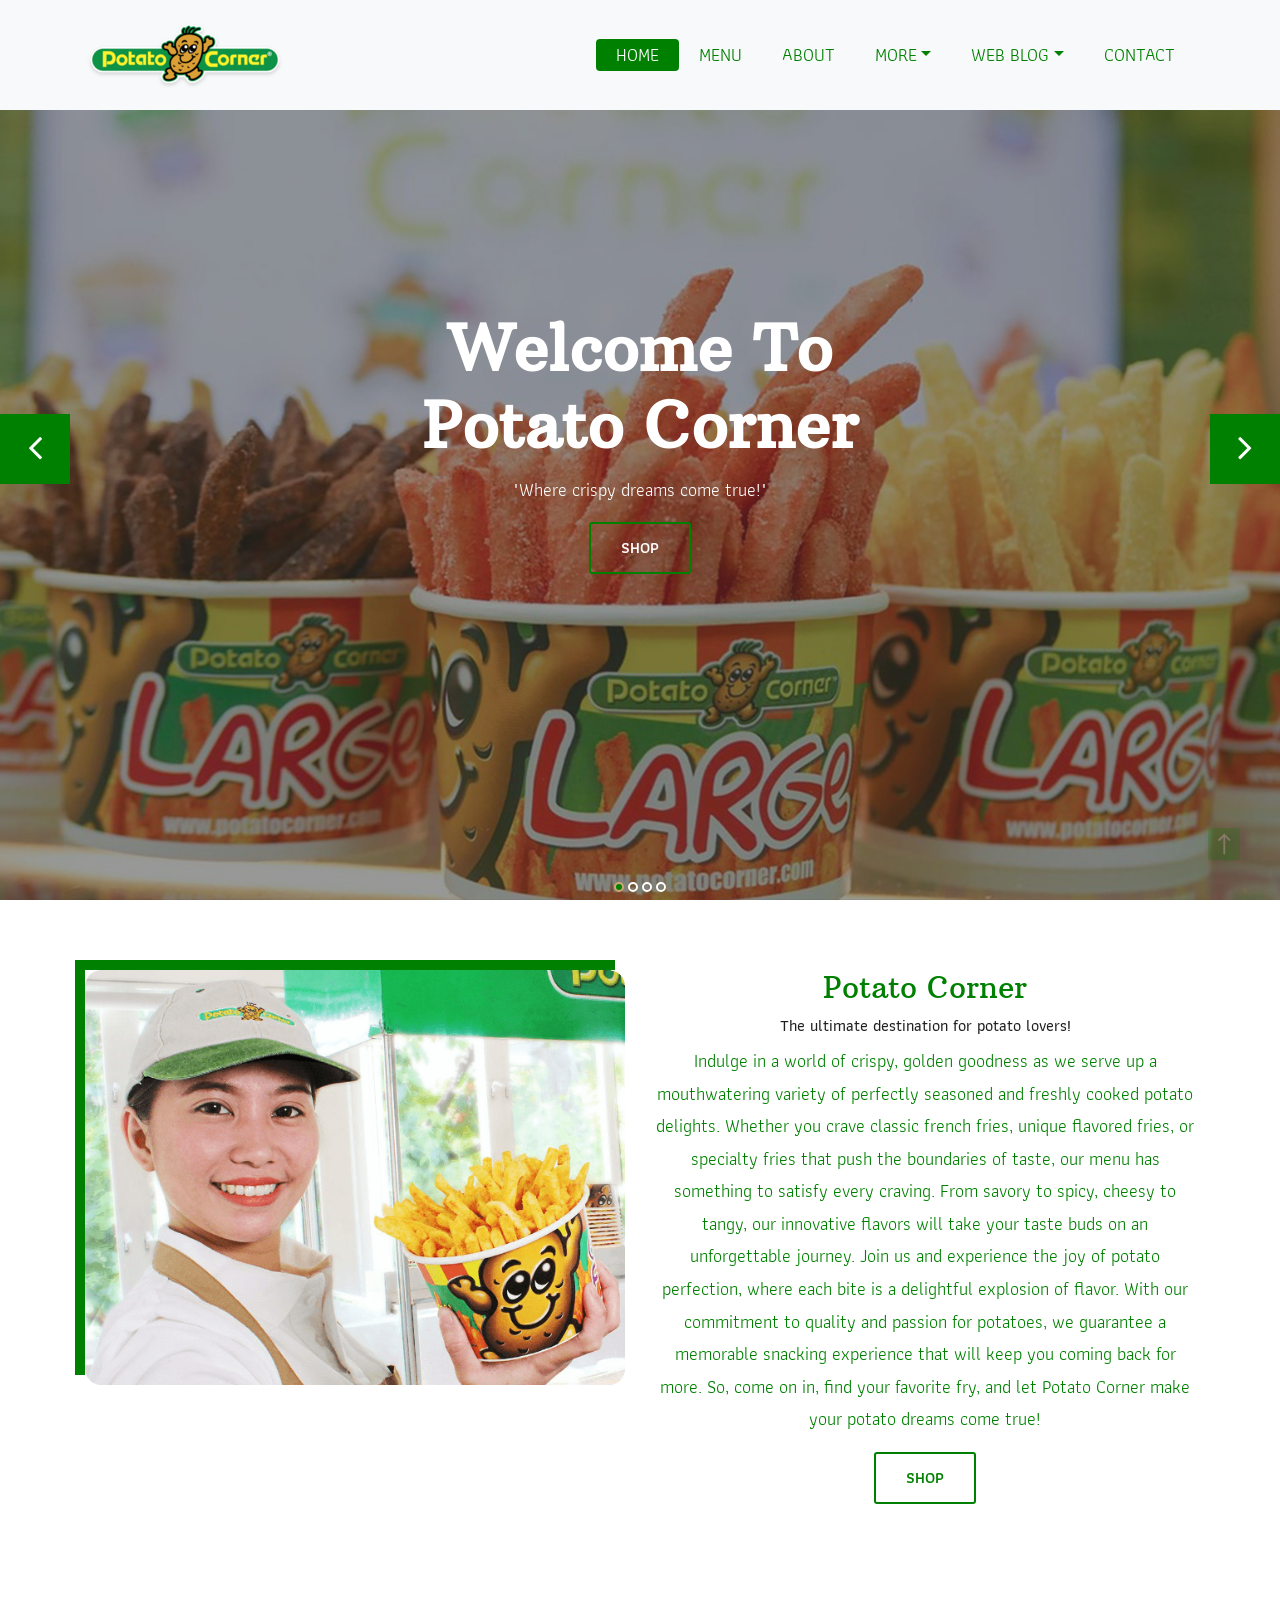
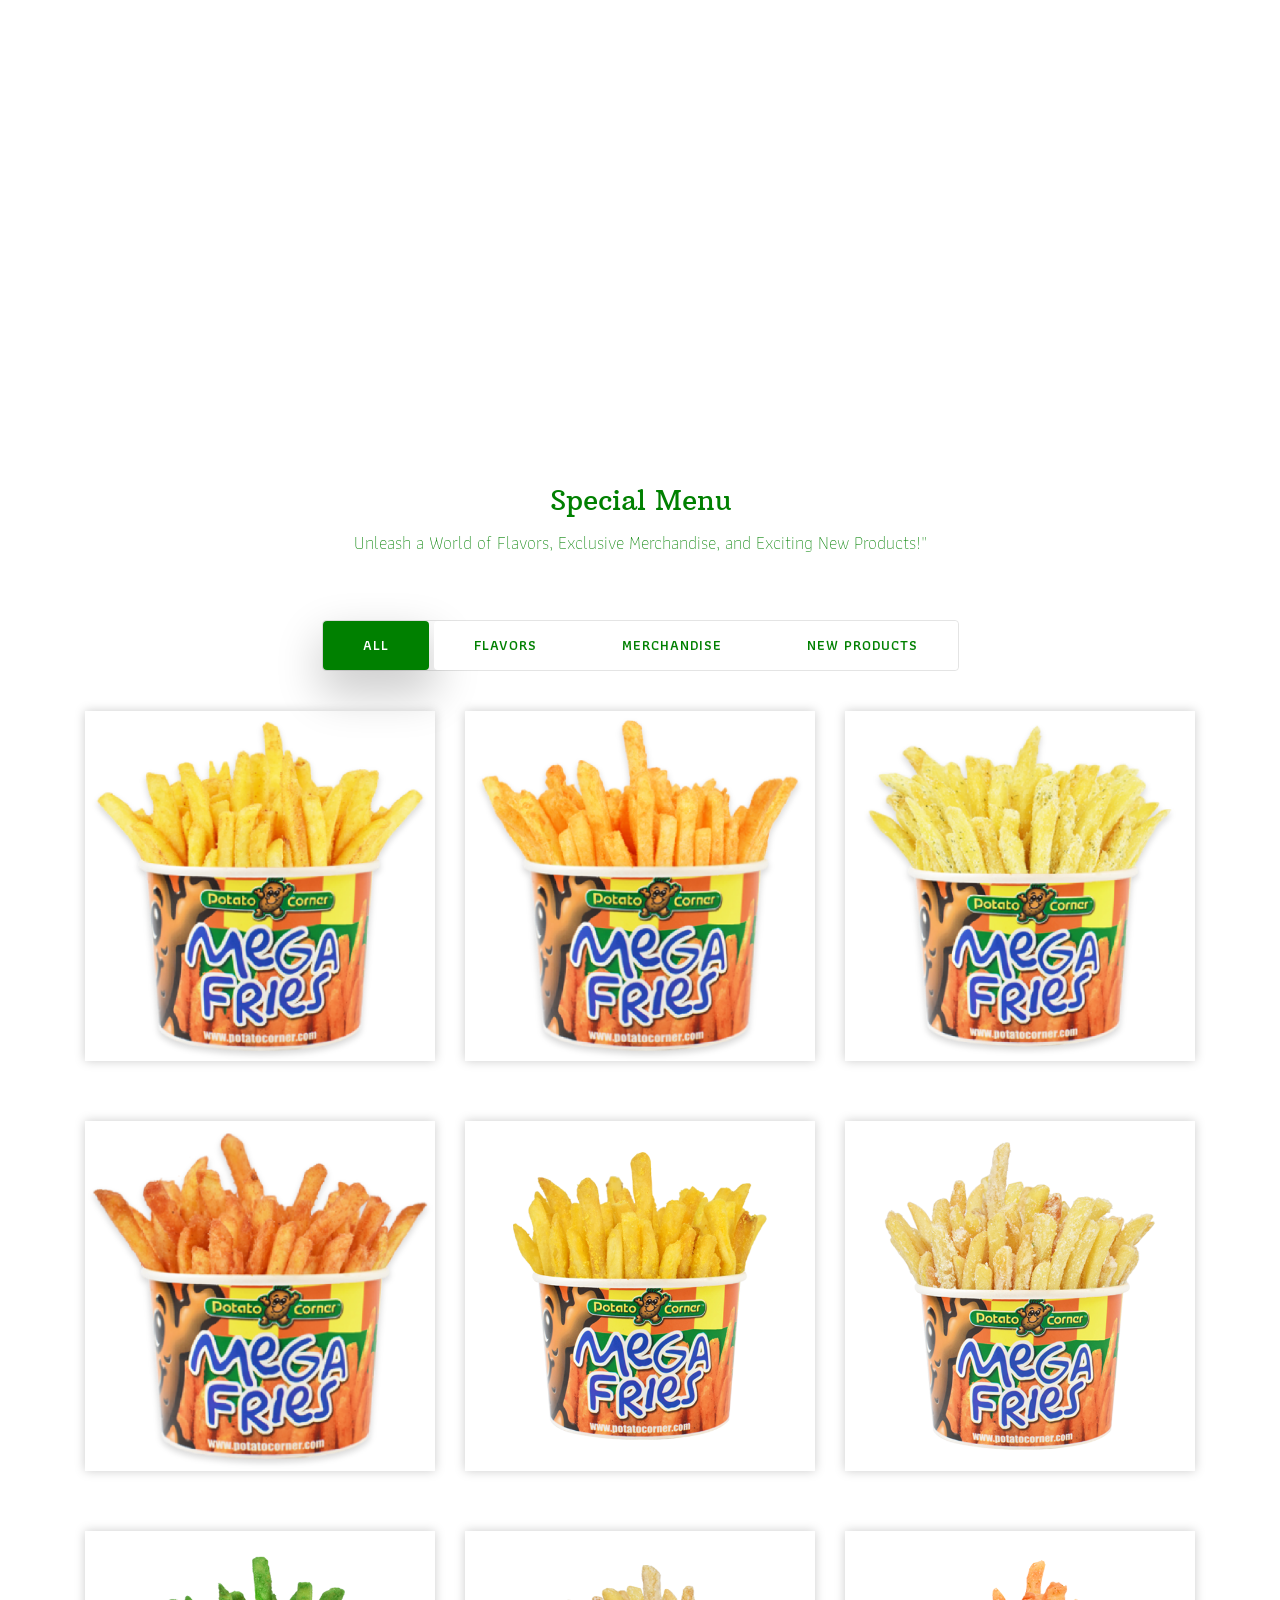
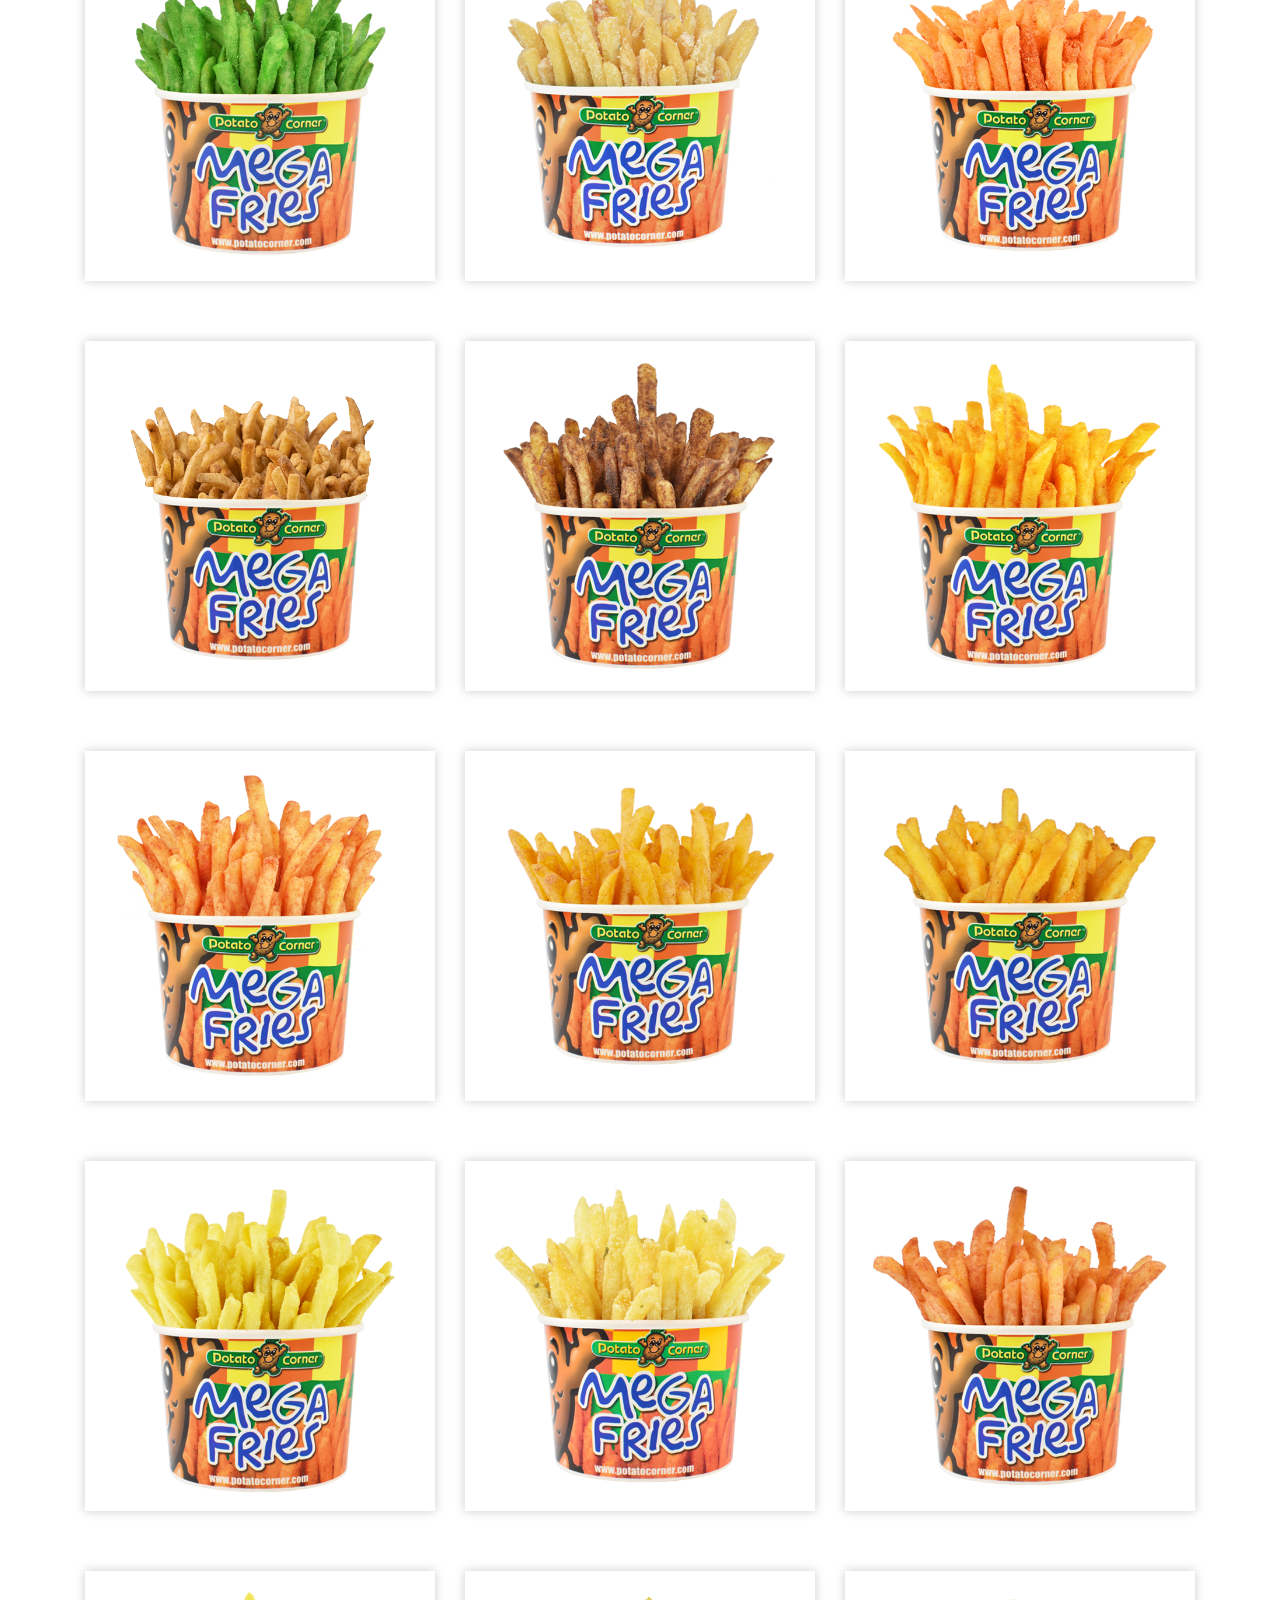
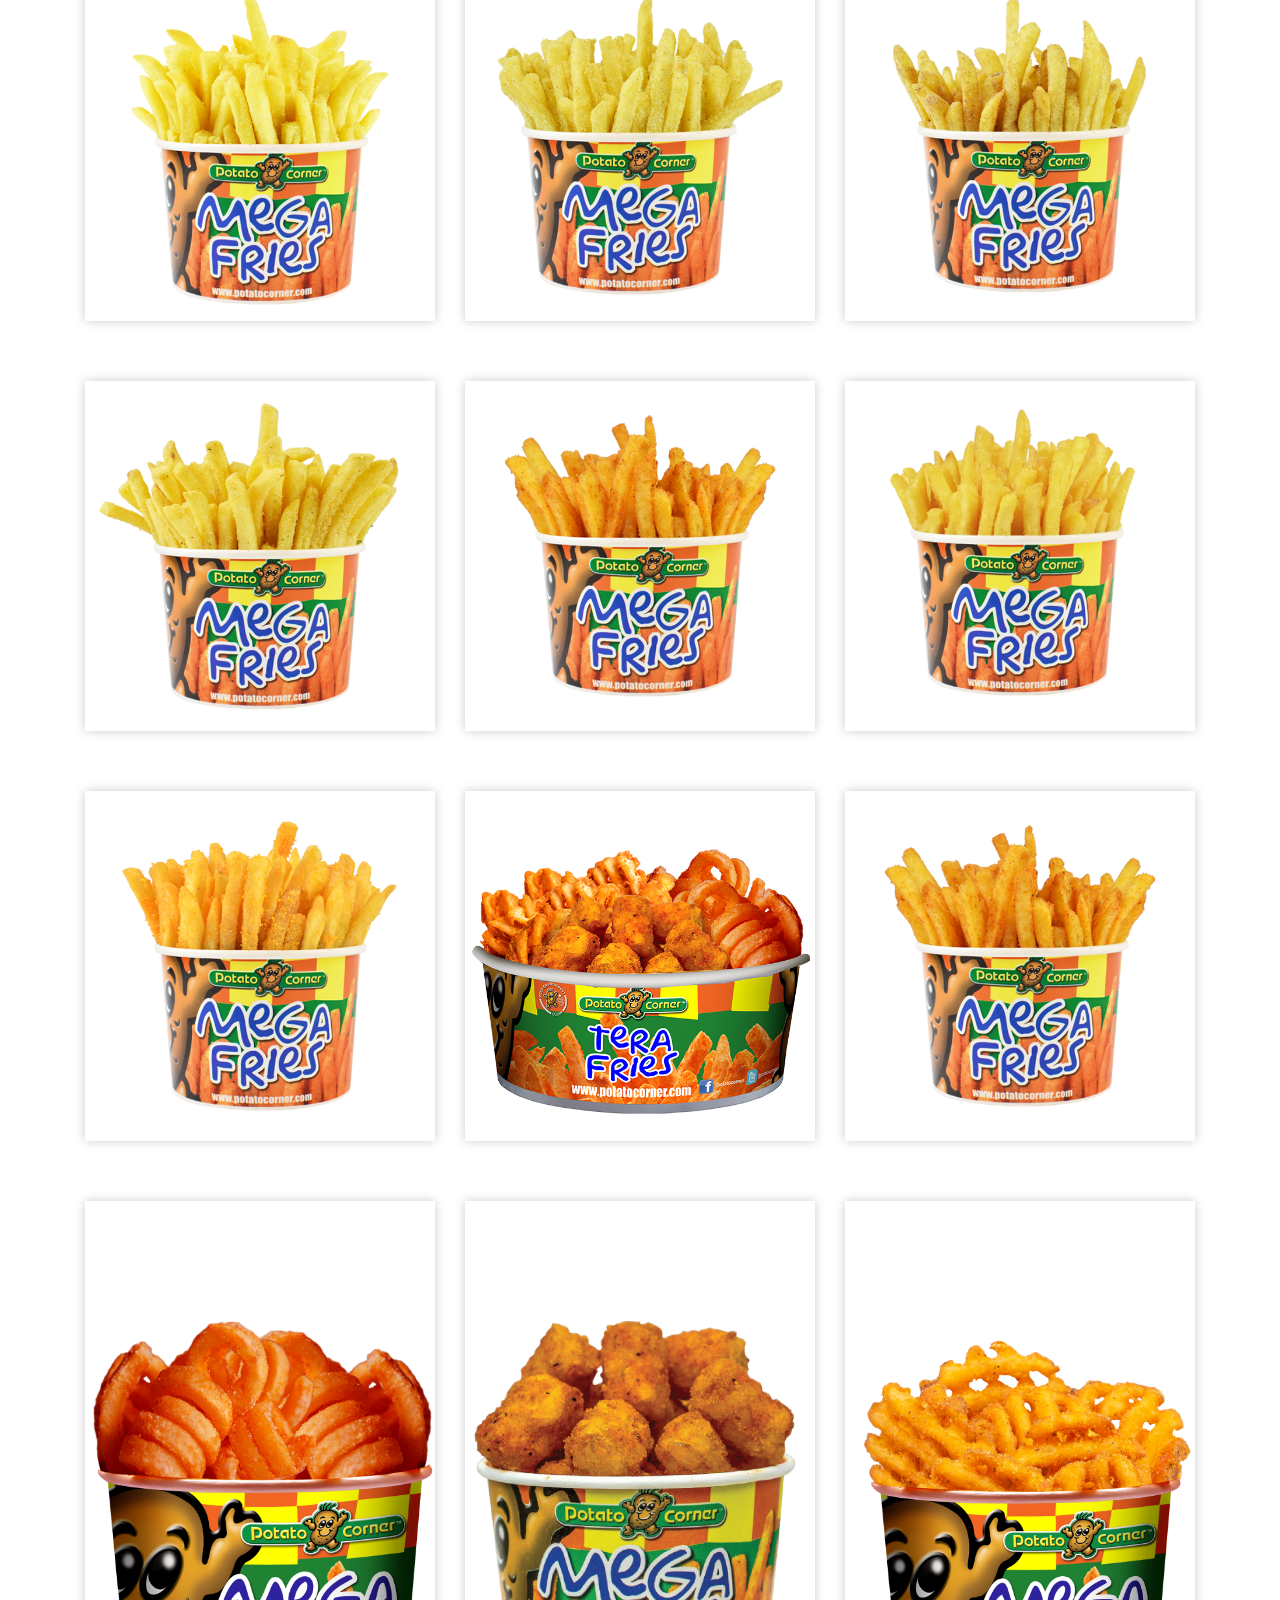
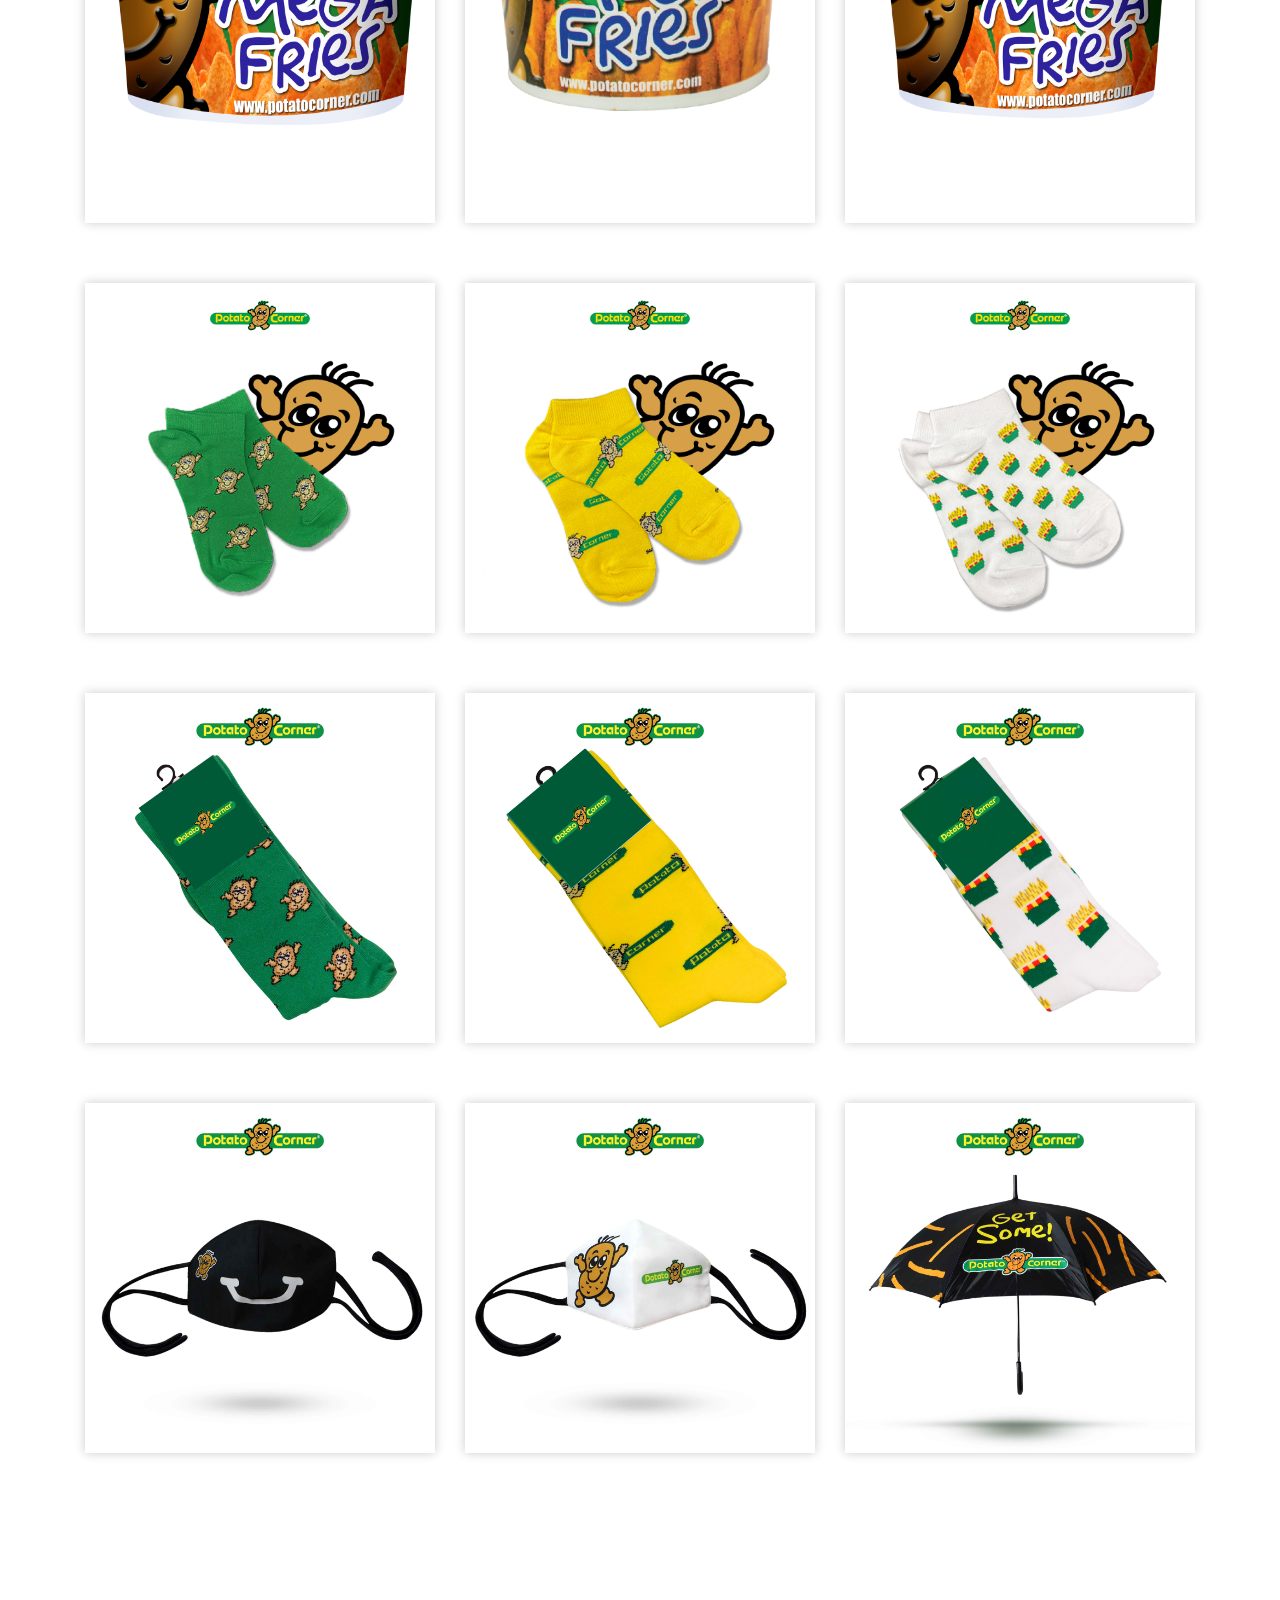
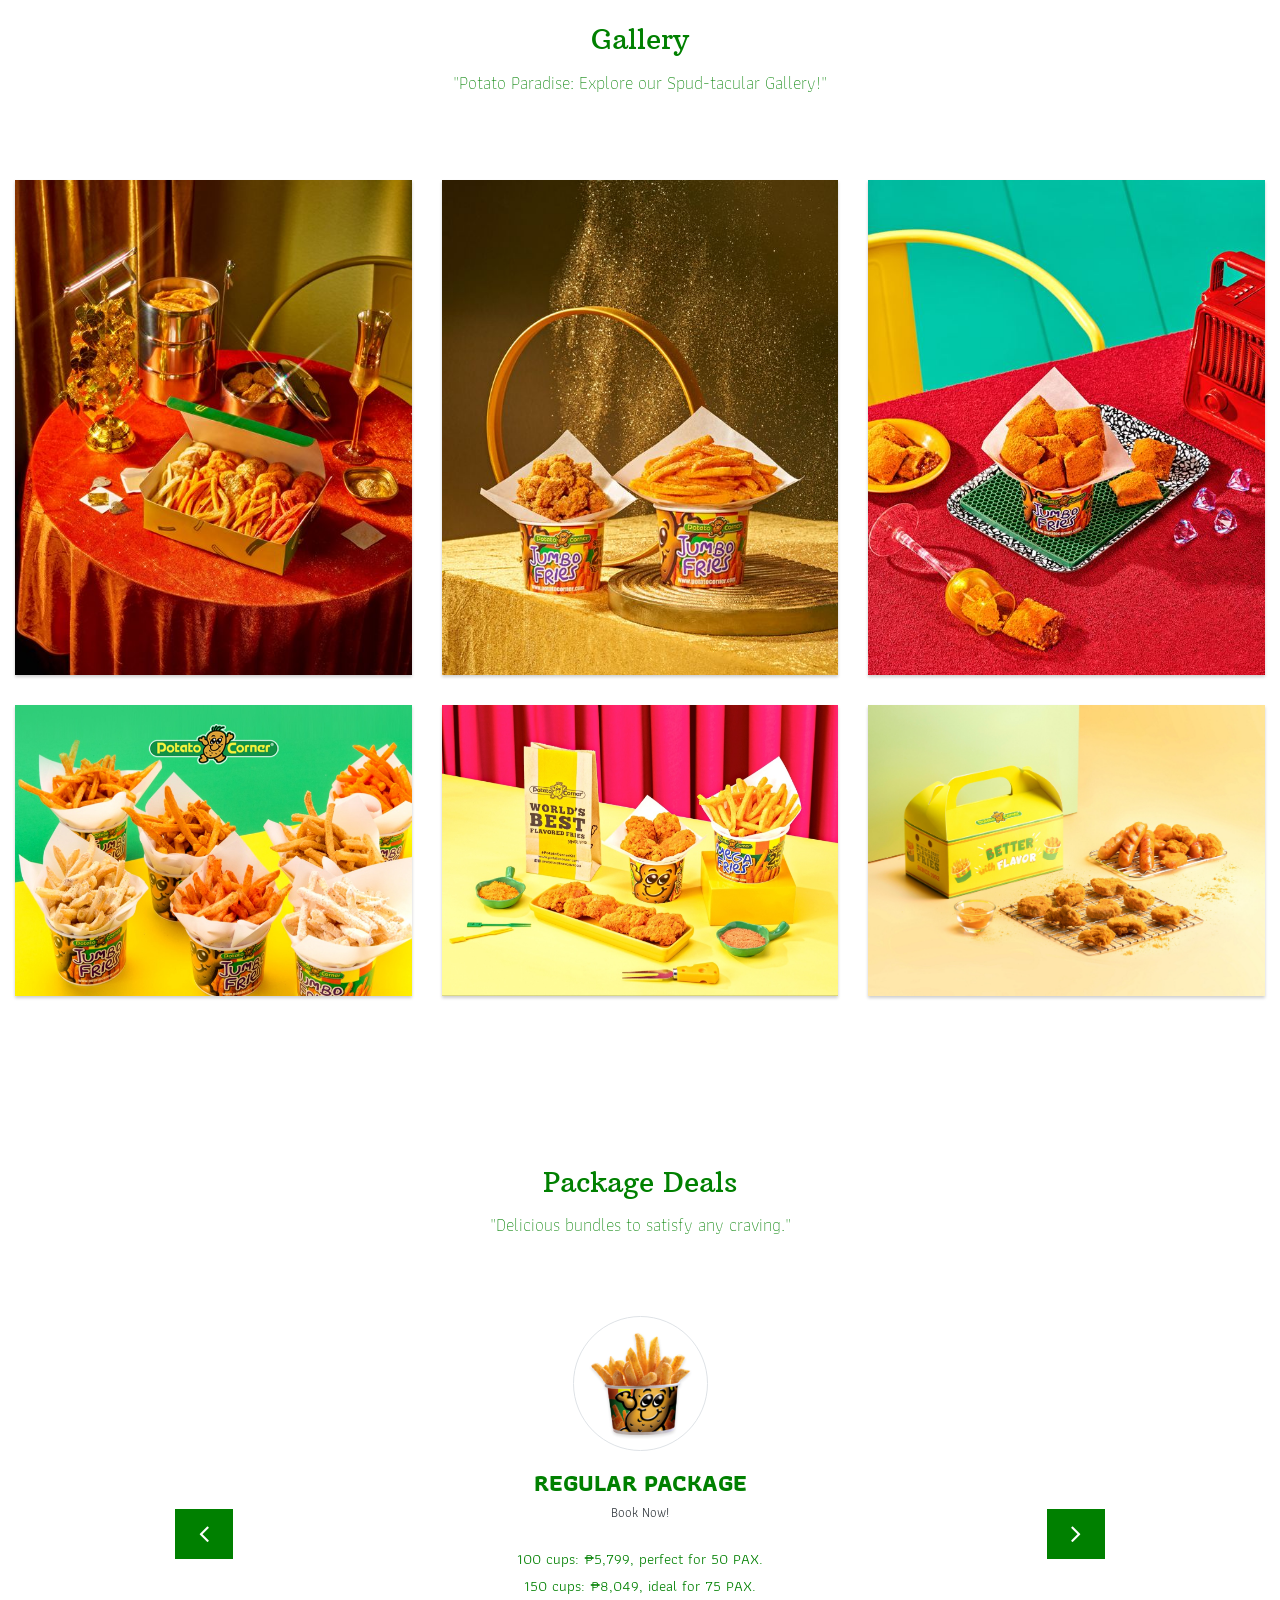
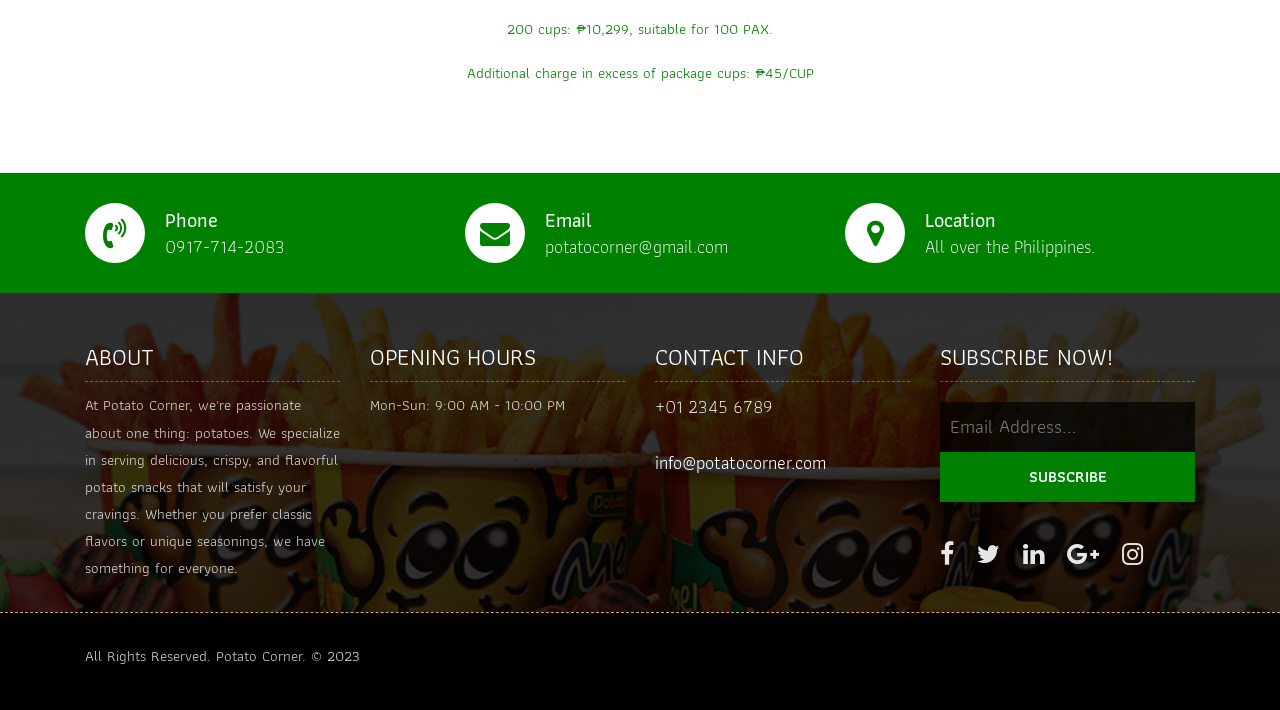
<file: index.html>
<!DOCTYPE html>
<html lang="en">
<head>
	<meta charset="utf-8">
    <meta http-equiv="X-UA-Compatible" content="IE=edge">   
   
    <!-- Mobile Metas -->
    <meta name="viewport" content="width=device-width, initial-scale=1">
 
     <!-- Site Metas -->
    <title>Potato Corner</title>  
    <meta name="keywords" content="">
    <meta name="description" content="">
    <meta name="author" content="">

    <!-- Site Icons -->
    <link rel="shortcut icon" href="images/favicon.ico" type="image/x-icon">
    <link rel="apple-touch-icon" href="images/apple-touch-icon.png">

    <!-- Bootstrap CSS -->
    <link rel="stylesheet" href="css/bootstrap.min.css">    
	<!-- Site CSS -->
    <link rel="stylesheet" href="css/style.css">    
    <!-- Responsive CSS -->
    <link rel="stylesheet" href="css/responsive.css">
    <!-- Custom CSS -->
    <link rel="stylesheet" href="css/custom.css">

    <!--[if lt IE 9]>
      <script src="https://oss.maxcdn.com/libs/html5shiv/3.7.0/html5shiv.js"></script>
      <script src="https://oss.maxcdn.com/libs/respond.js/1.4.2/respond.min.js"></script>
    <![endif]-->

</head>

<body>
	<!-- Start header -->
	<header class="top-navbar">
		<nav class="navbar navbar-expand-lg navbar-light bg-light">
			<div class="container">
				<a class="navbar-brand" href="index.html">
					<img src="images/LOGO.png" alt="" />
				</a>
				<button class="navbar-toggler" type="button" data-toggle="collapse" data-target="#navbars-rs-food" aria-controls="navbars-rs-food" aria-expanded="false" aria-label="Toggle navigation">
				  <span class="navbar-toggler-icon"></span>
				</button>
				<div class="collapse navbar-collapse" id="navbars-rs-food">
					<ul class="navbar-nav ml-auto">
						<li class="nav-item active"><a class="nav-link" href="index.html">HOME</a></li>
						<li class="nav-item"><a class="nav-link" href="menu.html">MENU</a></li>
						<li class="nav-item"><a class="nav-link" href="about.html">ABOUT</a></li>
						<li class="nav-item dropdown">
							<a class="nav-link dropdown-toggle" href="#" id="dropdown-a" data-toggle="dropdown">MORE</a>
							<div class="dropdown-menu" aria-labelledby="dropdown-a">
								<a class="dropdown-item" href="reservation.html">PRE-ORDER</a>
								<a class="dropdown-item" href="stuff.html">TIMELINE</a>
								<a class="dropdown-item" href="gallery.html">GALLERY</a>
							</div>
						</li>
						<li class="nav-item dropdown">
							<a class="nav-link dropdown-toggle" href="#" id="dropdown-a" data-toggle="dropdown">WEB  BLOG</a>
							<div class="dropdown-menu" aria-labelledby="dropdown-a">
								<a class="dropdown-item" href="blog.html">NEWS</a>
							</div>
						</li>
						<li class="nav-item"><a class="nav-link" href="contact.html">CONTACT</a></li>
					</ul>
				</div>
			</div>
		</nav>
	</header>
	<!-- End header -->
	
	<!-- Start slides -->
	<div id="slides" class="cover-slides">
		<ul class="slides-container">
			<li class="text-center">
				<img src="images/SLIDES-1.jpeg" alt="">
				<div class="container">
					<div class="row">
						<div class="col-md-12">
							<h1 class="m-b-20"><strong>Welcome To <br> Potato Corner</strong></h1>
							<p class="m-b-40">"Where crispy dreams come true!"</p>
							<p><a class="btn btn-lg btn-circle btn-outline-new-white" href="#">SHOP</a></p>
						</div>
					</div>
				</div>
			</li>
			<li class="text-center">
				<img src="images/SLIDES-2.jpeg" alt="">
				<div class="container">
					<div class="row">
						<div class="col-md-12">
							<h1 class="m-b-20"><strong>Welcome To <br> Potato Corner</strong></h1>
							<p class="m-b-40">"Where crispy dreams come true!"</p>
							<p><a class="btn btn-lg btn-circle btn-outline-new-white" href="#">SHOP</a></p>
						</div>
					</div>
				</div>
			</li>
			<li class="text-center">
				<img src="images/SLIDES-3.jpeg" alt="">
				<div class="container">
					<div class="row">
						<div class="col-md-12">
							<h1 class="m-b-20"><strong>Welcome To <br> Potato Corner</strong></h1>
							<p class="m-b-40">"Where crispy dreams come true!"</p>
							<p><a class="btn btn-lg btn-circle btn-outline-new-white" href="#">SHOP</a></p>
						</div>
					</div>
				</div>
			</li>
			<li class="text-center">
				<img src="images/SLIDES-4.jpeg" alt="">
				<div class="container">
					<div class="row">
						<div class="col-md-12">
							<h1 class="m-b-20"><strong>Welcome To <br> Potato Corner</strong></h1>
							<p class="m-b-40">"Where crispy dreams come true!"</p>
							<p><a class="btn btn-lg btn-circle btn-outline-new-white" href="#">SHOP</a></p>
						</div>
					</div>
				</div>
			</li>
		</ul>
		<div class="slides-navigation">
			<a href="#" class="next"><i class="fa fa-angle-right" aria-hidden="true"></i></a>
			<a href="#" class="prev"><i class="fa fa-angle-left" aria-hidden="true"></i></a>
		</div>
	</div>
	<!-- End slides -->
	
	<!-- Start About -->
	<div class="about-section-box">
		<div class="container">
			<div class="row">
				<div class="col-lg-6 col-md-6 col-sm-12">
					<img src="images/ABOUT-1.png" alt="" class="img-fluid">
				</div>
				<div class="col-lg-6 col-md-6 col-sm-12 text-center">
					<div class="inner-column">
						<h1><span>Potato Corner</span></h1>
						<h4>The ultimate destination for potato lovers!</h4>
						<p> Indulge in a world of crispy, golden goodness as we serve up a mouthwatering variety of perfectly seasoned and freshly cooked potato delights. Whether you crave classic french fries, unique flavored fries, or specialty fries that push the boundaries of taste, our menu has something to satisfy every craving. From savory to spicy, cheesy to tangy, our innovative flavors will take your taste buds on an unforgettable journey. Join us and experience the joy of potato perfection, where each bite is a delightful explosion of flavor. With our commitment to quality and passion for potatoes, we guarantee a memorable snacking experience that will keep you coming back for more. So, come on in, find your favorite fry, and let Potato Corner make your potato dreams come true!</p>
						<a class="btn btn-lg btn-circle btn-outline-new-white" href="#">SHOP</a>
					</div>
				</div>
			</div>
		</div>
	</div>
	<!-- End About -->
	
	<!-- Start QT -->
	<div class="qt-box qt-background">
		<div class="container">
			<div class="row">
				<div class="col-md-8 ml-auto mr-auto text-left">
					<p class="lead ">
						""Life is too short to settle for ordinary fries. Embrace the extraordinary and savor every crispy, flavorful bite. Welcome to Potato Corner, where fries become legends.""</p>
				</div>
			</div>
		</div>
	</div>
	<!-- End QT -->
	
		<!-- Start Menu -->
	<div class="menu-box">
		<div class="container">
			<div class="row">
				<div class="col-lg-12">
					<div class="heading-title text-center">
						<h2>Special Menu</h2>
						<p>Unleash a World of Flavors, Exclusive Merchandise, and Exciting New Products!"</p>
					</div>
				</div>
			</div>
			<div class="row">
				<div class="col-lg-12">
					<div class="special-menu text-center">
						<div class="button-group filter-button-group">
							<button class="active" data-filter="*">All</button>
							<button data-filter=".flavors">Flavors</button>
							<button data-filter=".merchandise">Merchandise</button>
							<button data-filter=".newproducts">New Products</button>
						</div>
					</div>
				</div>
			</div>
				
			<div class="row special-list">
			<!-- Product 1 -->
			<div class="col-lg-4 col-md-6 special-grid flavors">
					<div class="gallery-single fix">
						<img src="images/BBQ.png" class="img-fluid" alt="Image">
						<div class="why-text">
							<h4>BARBEQUE</h4>
							<p>Enjoy a smoky, savoury bite with every piece of fry. Our signature BBQ flavour is definitely an all-time favourite that Potato Corner lovers grew up craving for.</p>
							<h5>BUY NOW!</h5>
						</div>
					</div>
				</div>
			
			<!-- Product 2 -->
			<div class="col-lg-4 col-md-6 special-grid flavors">
					<div class="gallery-single fix">
						<img src="images/CHEESE.png" class="img-fluid" alt="Image">
						<div class="why-text">
							<h4>CHEESE</h4>
							<p>It’s no secret our OG cheese flavour is a classic. Potato Corner’s cheese flavour is a feast for the eye and your tastebuds that will make you enjoy the most of it—even what’s left on your fingertips!</p>
							<h5>BUY NOW!</h5>
						</div>
					</div>
				</div>
			
			<!-- Product 3 -->
			<div class="col-lg-4 col-md-6 special-grid flavors">
					<div class="gallery-single fix">
						<img src="images/SOURCREAM.png" class="img-fluid" alt="Image">
						<div class="why-text">
							<h4>SOUR CREAM</h4>
							<p>It’s sour, it’s herby and it blends perfectly in your mouth. Enjoy the zesty flavour of sour cream with your favourite Potato Corner fries.</p>
							<h5>BUY NOW!</h5>
						</div>
					</div>
				</div>
			
			<!-- Product 4 -->
			<div class="col-lg-4 col-md-6 special-grid flavors">
					<div class="gallery-single fix">
						<img src="images/CHILIBBQ.png" class="img-fluid" alt="Image">
						<div class="why-text">
							<h4>CHILI BARBEQUE</h4>
							<p>The classic BBQ flavour with a fiery twist. Get your palates ready with every steamy, spicy bite of Potato Corner Chili BBQ.</p>
							<h5>BUY NOW!</h5>
						</div>
					</div>
				</div>
			
			<!-- Product 5 -->
			<div class="col-lg-4 col-md-6 special-grid flavors">
					<div class="gallery-single fix">
						<img src="images/SWEETCORN.png" class="img-fluid" alt="Image">
						<div class="why-text">
							<h4>SWEET CORN</h4>
							<p>Every bite of sweet corn Potato Corner fries is like eating straight from a cob—except, it’s a cup of your favourite crispy fries.</p>
							<h5>BUY NOW!</h5>
						</div>
					</div>
				</div>
			
			<!-- Product 6 -->
			<div class="col-lg-4 col-md-6 special-grid flavors">
					<div class="gallery-single fix">
						<img src="images/TRUFFLE.png" class="img-fluid" alt="Image">
						<div class="why-text">
							<h4>TRUFFLE</h4>
							<p>No need to dig deep to enjoy the aromatic flavour of truffle you crave for—we’re bringing it to you in a tub.</p>
							<h5>BUY NOW!</h5>
						</div>
					</div>
				</div>
			
			<!-- Product 7 -->
			<div class="col-lg-4 col-md-6 special-grid flavors">
					<div class="gallery-single fix">
						<img src="images/WASABI.png" class="img-fluid" alt="Image">
						<div class="why-text">
							<h4>WASABI</h4>
							<p>Feel a blast of smooth spiciness of wasabi with your Potato Corner fries.</p>
							<h5>BUY NOW!</h5>
						</div>
					</div>
				</div>
			
			<!-- Product 8 -->
			<div class="col-lg-4 col-md-6 special-grid flavors">
					<div class="gallery-single fix">
						<img src="images/WHITECHEDDAR.png" class="img-fluid" alt="Image">
						<div class="why-text">
							<h4>WHITE CHEDDAR</h4>
							<p>White cheddar brings a stronger flavour that gives a new twist to your classic cheese fries.</p>
							<h5>BUY NOW!</h5>
						</div>
					</div>
				</div>
			
			<!-- Product 9 -->
			<div class="col-lg-4 col-md-6 special-grid flavors">
					<div class="gallery-single fix">
						<img src="images/RANCH.png" class="img-fluid" alt="Image">
						<div class="why-text">
							<h4>RANCH</h4>
							<p>Who needs a dip when your tub of Potato Corner fries is paired with the classic, tangy ranch flavour?</p>
							<h5>BUY NOW!</h5>
						</div>
					</div>
				</div>
			
			<!-- Product 10 -->
			<div class="col-lg-4 col-md-6 special-grid flavors">
					<div class="gallery-single fix">
						<img src="images/ADOBO.png" class="img-fluid" alt="Image">
						<div class="why-text">
							<h4>ADOBO</h4>
							<p>This is 100% Pinoy-approved! Relish the signature salty with a tinge of vinegar taste with mild pepper and bay leaf taste that we all grew up to love.</p>
							<h5>BUY NOW!</h5>
						</div>
					</div>
				</div>
			
			<!-- Product 11 -->
			<div class="col-lg-4 col-md-6 special-grid flavors">
					<div class="gallery-single fix">
						<img src="images/CHOCOLATE.png" class="img-fluid" alt="Image">
						<div class="why-text">
							<h4>CHOCOLATE</h4>
							<p>It’s sweet, salty and everything in between. Potato Corner brings you a dessert and snack in one with chocolate-flavoured fries.</p>
							<h5>BUY NOW!</h5>
						</div>
					</div>
				</div>
			
			<!-- Product 12 -->
			<div class="col-lg-4 col-md-6 special-grid flavors">
					<div class="gallery-single fix">
						<img src="images/KIMCHI.png" class="img-fluid" alt="Image">
						<div class="why-text">
							<h4>KIMCHI</h4>
							<p>Complete your K-Drama K-ravings with the wickedly sour and spicy flavour of Kimchi that’ll make you scream mashisoyo!</p>
							<h5>BUY NOW!</h5>
						</div>
					</div>
				</div>
			
			<!-- Product 13 -->
			<div class="col-lg-4 col-md-6 special-grid flavors">
					<div class="gallery-single fix">
						<img src="images/MAPLEBACON.png" class="img-fluid" alt="Image">
						<div class="why-text">
							<h4>MAPLE BACON</h4>
							<p>The irresistible sweetness of maple + the luscious smack of bacon + potato corner fries = the perfect mix.</p>
							<h5>BUY NOW!</h5>
						</div>
					</div>
				</div>

			<!-- Product 14 -->
			<div class="col-lg-4 col-md-6 special-grid flavors">  
				<div class="gallery-single fix">
					<img src="images/CINNAMON.png" class="img-fluid" alt="Image">
					<div class="why-text">
						<h4>CINNAMON</h4>
						<p>Who knew cinnamon works, too, in fries? We’re bringing its sweet-spicy, aromatic flavour to your favourite Potato Corner fries.</p>
						<h5>BUY NOW!</h5>
					</div>
				</div>
			</div>
		
			<!-- Product 15 -->
			<div class="col-lg-4 col-md-6 special-grid flavors">
				<div class="gallery-single fix">
					<img src="images/CHILILIME.png" class="img-fluid" alt="Image">
					<div class="why-text">
						<h4>CHILI LIME</h4>
						<p>Delight yourself with the fiery fusion of tang and spice with chili lime fries.</p>
						<h5>BUY NOW!</h5>
					</div>
				</div>
			</div>
		
			<!-- Product 16 -->
			<div class="col-lg-4 col-md-6 special-grid flavors">
				<div class="gallery-single fix">
					<img src="images/BUTTERGARLIC.png" class="img-fluid" alt="Image">
					<div class="why-text">
						<h4>BUTTER GARLIC</h4>
						<p>From your favourite dish to your favourite crispy fries, we’re making every tub even more flavourful with the combo of butter and garlic.</p>
						<h5>BUY NOW!</h5>
					</div>
				</div>
			</div>
		
			<!-- Product 17 -->
			<div class="col-lg-4 col-md-6 special-grid flavors">
				<div class="gallery-single fix">
					<img src="images/BLEUCHEESE.png" class="img-fluid" alt="Image">
					<div class="why-text">
						<h4>BLEU CHEESE</h4>
						<p>We’ve given your favourite cheese flavour a tangy, creamy new taste that you will definitely crave for.</p>
						<h5>BUY NOW!</h5>
					</div>
				</div>
			</div>
		
			<!-- Product 18 -->
			<div class="col-lg-4 col-md-6 special-grid flavors">
				<div class="gallery-single fix">
					<img src="images/KETCHUPMAYO.png" class="img-fluid" alt="Image">
					<div class="why-text">
						<h4>KETCHUP MAYO</h4>
						<p>Take away the saucer, we’ve blended your classic ketchup mayo combo in a tub of your favourite Potato Corner fries.</p>
						<h5>BUY NOW!</h5>
					</div>
				</div>
			</div>
		
			<!-- Product 19 -->
			<div class="col-lg-4 col-md-6 special-grid flavors">
				<div class="gallery-single fix">
					<img src="images/HONEYBUTTER.png" class="img-fluid" alt="Image">
					<div class="why-text">
						<h4>HONEY BUTTER</h4>
						<p>Enjoy this heavenly match of creamy butter and sweet honey all in a cup of Potato Corner fries.</p>
						<h5>BUY NOW!</h5>
					</div>
				</div>
			</div>
		
			<!-- Product 20 -->
			<div class="col-lg-4 col-md-6 special-grid flavors">
				<div class="gallery-single fix">
					<img src="images/CURRY.png" class="img-fluid" alt="Image">
					<div class="why-text">
						<h4>CURRY</h4>
						<p>Potato Corner curry fries are rich in different hints of herbs and spices it’ll make you ask for more!</p>
						<h5>BUY NOW!</h5>
					</div>
				</div>
			</div>
		
			<!-- Product 21 -->
			<div class="col-lg-4 col-md-6 special-grid flavors">
				<div class="gallery-single fix">
					<img src="images/CC.png" class="img-fluid" alt="Image">
					<div class="why-text">
						<h4>COOKIES AND CREAM</h4>
						<p>Why get a dessert after enjoying Potato Corner when you can have fries AND dessert in one?</p>
						<h5>BUY NOW!</h5>
					</div>
				</div>
			</div>
		
			<!-- Product 22 -->
			<div class="col-lg-4 col-md-6 special-grid flavors">
				<div class="gallery-single fix">
					<img src="images/SEAFOOD.png" class="img-fluid" alt="Image">
					<div class="why-text">
						<h4>SEAFOOD</h4>
						<p>Craving for Vitamin Sea? Enjoy yourself a combo of rich, hearty flavour in a cup.</p>
						<h5>BUY NOW!</h5>
					</div>
				</div>
			</div>
		
			<!-- Product 23 -->
			<div class="col-lg-4 col-md-6 special-grid flavors">
				<div class="gallery-single fix">
					<img src="images/PAPRIKA.png" class="img-fluid" alt="Image">
					<div class="why-text">
						<h4>PAPRIKA</h4>
						<p>Sweet, spicy, smoky—paprika adds a whole new dynamic of flavour to your favourite crispy fries.</p>
						<h5>BUY NOW!</h5>
					</div>
				</div>
			</div>
		
			<!-- Product 24 -->
			<div class="col-lg-4 col-md-6 special-grid flavors">
				<div class="gallery-single fix">
					<img src="images/SWEETANDSOUR.png" class="img-fluid" alt="Image">
					<div class="why-text">
						<h4>SWEET AND SOUR</h4>
						<p>No need to cross the sea 'cause the sweet and sour flavour of the orient has arrived in every cup of Potato Corner fries.</p>
						<h5>BUY NOW!</h5>
					</div>
				</div>
			</div>
		
			<!-- Product 25 -->
			<div class="col-lg-4 col-md-6 special-grid flavors">
				<div class="gallery-single fix">
					<img src="images/SPICYCHEESE.png" class="img-fluid" alt="Image">
					<div class="why-text">
						<h4>SPICY CHEESE</h4>
						<p>We’ve spiced up our classic cheese flavour to give each piece an even more addictive zing.</p>
						<h5>BUY NOW!</h5>
					</div>
				</div>
			</div>

			<!-- Product 26 -->
			<div class="col-lg-4 col-md-6 special-grid flavors">
				<div class="gallery-single fix">
					<img src="images/TERAMIX.png" class="img-fluid" alt="Image">
					<div class="why-text">
						<h4>TERA MIX</h4>
						<p>There's no need to choose between all your Potato Corner favorites anymore. You can now create a mouth-watering combination of snacks and flavors in one tub.</p>
						<h5>BUY NOW!</h5>
					</div>
				</div>
			</div>

			<!-- Product 27 -->
			<div class="col-lg-4 col-md-6 special-grid flavors">
				<div class="gallery-single fix">
					<img src="images/PAPRIKA.png" class="img-fluid" alt="Image">
					<div class="why-text">
						<h4>CHILI CHEESE</h4>
						<p>We’ve spiced up our classic cheese flavour to give each piece an even more addictive kick.</p>
						<h5>BUY NOW!</h5>
					</div>
				</div>
			</div>

			<!-- Product 28 -->
			<div class="col-lg-4 col-md-6 special-grid newproducts">
				<div class="gallery-single fix">
					<img src="images/LOOPYS.png" class="img-fluid" alt="Image">
					<div class="why-text">
						<h4>LOOPYS</h4>
						<p>It’s your favourite crispy fries with a new twist—literally. Add some fun to your fries with the all-new Loopys!</p>
						<h5>BUY NOW!</h5>
					</div>
				</div>
			</div>

			<!-- Product 29 -->
			<div class="col-lg-4 col-md-6 special-grid newproducts">
				<div class="gallery-single fix">
					<img src="images/TATERTOTS.png" class="img-fluid" alt="Image">
					<div class="why-text">
						<h4>TATER TOTS</h4>
						<p>Don’t be fooled by its bite-sized look. Potato Corner Tater Tots are crispy on the outside, tender inside, and overall bursting with your all-time favourite flavours.</p>
						<h5>BUY NOW!</h5>
					</div>
				</div>
			</div>

			<!-- Product 30 -->
			<div class="col-lg-4 col-md-6 special-grid newproducts">
				<div class="gallery-single fix">
					<img src="images/WAFFLEFRIES.png" class="img-fluid" alt="Image">
					<div class="why-text">
						<h4>WAFFLE FRIES</h4>
						<p>Waffle fries are weaved with the signature crisp of Potato Corner and the flavours you came to love to bring you a crunchy delight.</p>
						<h5>BUY NOW!</h5>
					</div>
				</div>
			</div>

			<!-- Product 31 -->
			<div class="col-lg-4 col-md-6 special-grid merchandise">
				<div class="gallery-single fix">
					<img src="images/GREEM SOCKS.jpeg" class="img-fluid" alt="Image">
					<div class="why-text">
						<h4>GREEN BABY SOCKS</h4>
						<p>Limited Edition Merchandise.</p>
						<h5>BUY NOW!</h5>
					</div>
				</div>
			</div>

			<!-- Product 32 -->
			<div class="col-lg-4 col-md-6 special-grid merchandise">
				<div class="gallery-single fix">
					<img src="images/YELLOWSOCKS.jpeg" class="img-fluid" alt="Image">
					<div class="why-text">
						<h4>YELLOW BABY SOCKS</h4>
						<p>Limited Edition Merchandise.</p>
						<h5>BUY NOW!</h5>
					</div>
				</div>
			</div>

			<!-- Product 33 -->
			<div class="col-lg-4 col-md-6 special-grid merchandise">
				<div class="gallery-single fix">
					<img src="images/WHITESOCKS.jpeg" class="img-fluid" alt="Image">
					<div class="why-text">
						<h4>WHITE BABY SOCKS</h4>
						<p>Limited Edition Merchandise.</p>
						<h5>BUY NOW!</h5>
					</div>
				</div>
			</div>

			<!-- Product 34 -->
			<div class="col-lg-4 col-md-6 special-grid merchandise">
				<div class="gallery-single fix">
					<img src="images/LONGGREEN.jpeg" class="img-fluid" alt="Image">
					<div class="why-text">
						<h4>GREEN LONG SOCKS</h4>
						<p>Limited Edition Merchandise.</p>
						<h5>BUY NOW!</h5>
					</div>
				</div>
			</div>

			<!-- Product 35 -->
			<div class="col-lg-4 col-md-6 special-grid merchandise">
				<div class="gallery-single fix">
					<img src="images/LONG YELLOW.jpeg" class="img-fluid" alt="Image">
					<div class="why-text">
						<h4>YELLOW LONG SOCKS</h4>
						<p>Limited Edition Merchandise.</p>
						<h5>BUY NOW!</h5>
					</div>
				</div>
			</div>

			<!-- Product 36 -->
			<div class="col-lg-4 col-md-6 special-grid merchandise">
				<div class="gallery-single fix">
					<img src="images/LONGWHITE.jpeg" class="img-fluid" alt="Image">
					<div class="why-text">
						<h4>WHITE LONG SOCKS</h4>
						<p>Limited Edition Merchandise.</p>
						<h5>Buy Now!</h5>
					</div>
				</div>
			</div>

			<!-- Product 37 -->
			<div class="col-lg-4 col-md-6 special-grid merchandise">
				<div class="gallery-single fix">
					<img src="images/BLACKMASK.jpeg" class="img-fluid" alt="Image">
					<div class="why-text">
						<h4>BLACK MASK</h4>
						<p>Limited Edition Merchandise.</p>
						<h5>Buy Now!</h5>
					</div>
				</div>
			</div>

			<!-- Product 38 -->
			<div class="col-lg-4 col-md-6 special-grid merchandise">
				<div class="gallery-single fix">
					<img src="images/WHITEMASK.jpeg" class="img-fluid" alt="Image">
					<div class="why-text">
						<h4>WHITE MASK</h4>
						<p>Limited Edition Merchandise.</p>
						<h5>Buy Now!</h5>
					</div>
				</div>
			</div>

			<!-- Product 39 -->
			<div class="col-lg-4 col-md-6 special-grid merchandise">
				<div class="gallery-single fix">
					<img src="images/UMBRELLA.jpeg" class="img-fluid" alt="Image">
					<div class="why-text">
						<h4>UMBRELLA</h4>
						<p>Limited Edition Merchandise..</p>
						<h5>Buy Now!</h5>
					</div>
				</div>
			</div>

		     	  </div>
		     </div>
	   </div>
	<!-- End Menu -->
	
	<!-- Start Gallery -->
	<div class="gallery-box">
		<div class="container-fluid">
			<div class="row">
				<div class="col-lg-12">
					<div class="heading-title text-center">
						<h2>Gallery</h2>
						<p>"Potato Paradise: Explore our Spud-tacular Gallery!"</p>
					</div>
				</div>
			</div>
			<div class="tz-gallery">
				<div class="row">
					<div class="col-sm-12 col-md-4 col-lg-4">
						<a class="lightbox" href="images/GALLERY-1.jpeg">
							<img class="img-fluid" src="images/GALLERY-1.jpeg" alt="Gallery Images">
						</a>
					</div>
					<div class="col-sm-6 col-md-4 col-lg-4">
						<a class="lightbox" href="images/GALLERY-2.jpeg">
							<img class="img-fluid" src="images/GALLERY-2.jpeg" alt="Gallery Images">
						</a>
					</div>
					<div class="col-sm-6 col-md-4 col-lg-4">
						<a class="lightbox" href="images/GALLERY-3.jpeg">
							<img class="img-fluid" src="images/GALLERY-3.jpeg" alt="Gallery Images">
						</a>
					</div>
					<div class="col-sm-12 col-md-4 col-lg-4">
						<a class="lightbox" href="images/GALLERY-4.jpeg">
							<img class="img-fluid" src="images/GALLERY-4.jpeg" alt="Gallery Images">
						</a>
					</div>
					<div class="col-sm-6 col-md-4 col-lg-4">
						<a class="lightbox" href="images/GALLERY-5.jpeg">
							<img class="img-fluid" src="images/GALLERY-5.jpeg" alt="Gallery Images">
						</a>
					</div> 
					<div class="col-sm-6 col-md-4 col-lg-4">
						<a class="lightbox" href="images/GALLERY-6.jpeg">
							<img class="img-fluid" src="images/GALLERY-6.jpeg" alt="Gallery Images">
						</a>
					</div>
				</div>
			</div>
		</div>
	</div>
	<!-- End Gallery -->
	
	<!-- Start Package Deals -->
	<div class="customer-reviews-box">
		<div class="container">
			<div class="row">
				<div class="col-lg-12">
					<div class="heading-title text-center">
						<h2>Package Deals</h2>
						<p>"Delicious bundles to satisfy any craving."</p>
					</div>
				</div>
			</div>
			<div class="row">
				<div class="col-md-8 mr-auto ml-auto text-center">
					<div id="reviews" class="carousel slide" data-ride="carousel">
						<div class="carousel-inner mt-4">
							<div class="carousel-item text-center active">
								<div class="img-box p-1 border rounded-circle m-auto">
									<img class="d-block w-100 rounded-circle" src="images/REGULARPACKAGE.png" alt="">
								</div>
								<h5 class="mt-4 mb-0"><strong class="text-warning text-uppercase">REGULAR PACKAGE</strong></h5>
								<h6 class="text-dark m-0">Book Now!</h6>
								<p class="m-0 pt-3">100 cups: ₱5,799, perfect for 50 PAX.</p>
								<p>150 cups: ₱8,049, ideal for 75 PAX.</p>
								<p>200 cups: ₱10,299, suitable for 100 PAX.</p>
								<p>Additional charge in excess of package cups: ₱45/CUP</p>
							</div>
							<div class="carousel-item text-center">
								<div class="img-box p-1 border rounded-circle m-auto">
									<img class="d-block w-100 rounded-circle" src="images/LARGEPACKAGE.png" alt="">
								</div>
								<h5 class="mt-4 mb-0"><strong class="text-warning text-uppercase">LARGE PACKAGE</strong></h5>
								<h6 class="text-dark m-0">Book Now!</h6>
								<p class="m-0 pt-3">100 cups: ₱7,500, perfect for 70 PAX.</p>
								<p>150 cups: ₱11,000, suitable for 100 PAX.</p>
								<p>200 cups: ₱14,500, ideal for 150 PAX.</p>
								<p>Additional charge in excess of package cups: ₱70/CUP</p>
							</div>
							<div class="carousel-item text-center">
								<div class="img-box p-1 border rounded-circle m-auto">
									<img class="d-block w-100 rounded-circle" src="images/JUMBOPACKAGE.png" alt="">
								</div>
								<h5 class="mt-4 mb-0"><strong class="text-warning text-uppercase">JUMBO PACKAGE</strong></h5>
								<h6 class="text-dark m-0">Book Now!</h6>
								<p class="m-0 pt-3">100 cups: ₱10,500, perfect for 100 PAX.</p>
								<p>150 cups: ₱15,500, ideal for 150 PAX.</p>
								<p>200 cups: ₱20,500, suitable for 200 PAX.</p>
								<p>Additional charge in excess of package cups: ₱100/CUP</p>
							</div>
						</div>
						<a class="carousel-control-prev" href="#reviews" role="button" data-slide="prev">
							<i class="fa fa-angle-left" aria-hidden="true"></i>
							<span class="sr-only">Previous</span>
						</a>
						<a class="carousel-control-next" href="#reviews" role="button" data-slide="next">
							<i class="fa fa-angle-right" aria-hidden="true"></i>
							<span class="sr-only">Next</span>
						</a>
                    </div>
				</div>
			</div>
		</div>
	</div>
	<!-- End Package Deals -->
	
	<!-- Start Contact info -->
	<div class="contact-imfo-box">
		<div class="container">
			<div class="row">
				<div class="col-md-4">
					<i class="fa fa-volume-control-phone"></i>
					<div class="overflow-hidden">
						<h4>Phone</h4>
						<p class="lead">
							0917-714-2083
						</p>
					</div>
				</div>
				<div class="col-md-4">
					<i class="fa fa-envelope"></i>
					<div class="overflow-hidden">
						<h4>Email</h4>
						<p class="lead">
							potatocorner@gmail.com
						</p>
					</div>
				</div>
				<div class="col-md-4">
					<i class="fa fa-map-marker"></i>
					<div class="overflow-hidden">
						<h4>Location</h4>
						<p class="lead">
							All over the Philippines.
						</p>
					</div>
				</div>
			</div>
		</div>
	</div>
	<!-- End Contact info -->

	<!-- Start Footer -->
<footer class="footer-area bg-f">
	<div class="container">
		<div class="row">
			<div class="col-lg-3 col-md-6">
				<h3>About</h3>
				<p>At Potato Corner, we're passionate about one thing: potatoes. We specialize in serving delicious, crispy, and flavorful potato snacks that will satisfy your cravings. Whether you prefer classic flavors or unique seasonings, we have something for everyone.</p>
			</div>
			<div class="col-lg-3 col-md-6">
				<h3>Opening Hours</h3>
				<p><span class="text-color">Mon-Sun:</span> 9:00 AM - 10:00 PM</p>
			</div>
			<div class="col-lg-3 col-md-6">
				<h3>Contact Info</h3>
				<p class="lead"><a href="#">+01 2345 6789</a></p>
				<p><a href="#">info@potatocorner.com</a></p>
			</div>
			<div class="col-lg-3 col-md-6">
				<h3>Subscribe Now!</h3>
				<div class="subscribe_form">
					<form class="subscribe_form">
						<input name="EMAIL" id="subs-email" class="form_input" placeholder="Email Address..." type="email">
						<button type="submit" class="submit">SUBSCRIBE</button>
						<div class="clearfix"></div>
					</form>
				</div>
				<ul class="list-inline f-social">
					<li class="list-inline-item"><a href="#"><i class="fa fa-facebook" aria-hidden="true"></i></a></li>
					<li class="list-inline-item"><a href="#"><i class="fa fa-twitter" aria-hidden="true"></i></a></li>
					<li class="list-inline-item"><a href="#"><i class="fa fa-linkedin" aria-hidden="true"></i></a></li>
					<li class="list-inline-item"><a href="#"><i class="fa fa-google-plus" aria-hidden="true"></i></a></li>
					<li class="list-inline-item"><a href="#"><i class="fa fa-instagram" aria-hidden="true"></i></a></li>
				</ul>
			</div>
		</div>
	</div>

	<div class="copyright">
		<div class="container">
			<div class="row">
				<div class="col-lg-12">
					<p>All Rights Reserved. Potato Corner. &copy; 2023</p>
				</div>
			</div>
		</div>
	</div>
    </footer>
    <!-- End Footer -->
	
	<a href="#" id="back-to-top" title="Back to top" style="display: none;">&uarr;</a>

	<!-- ALL JS FILES -->
	<script src="js/jquery-3.2.1.min.js"></script>
	<script src="js/popper.min.js"></script>
	<script src="js/bootstrap.min.js"></script>
    <!-- ALL PLUGINS -->
	<script src="js/jquery.superslides.min.js"></script>
	<script src="js/images-loded.min.js"></script>
	<script src="js/isotope.min.js"></script>
	<script src="js/baguetteBox.min.js"></script>
	<script src="js/form-validator.min.js"></script>
    <script src="js/contact-form-script.js"></script>
    <script src="js/custom.js"></script>
</body>
</html>
</file>
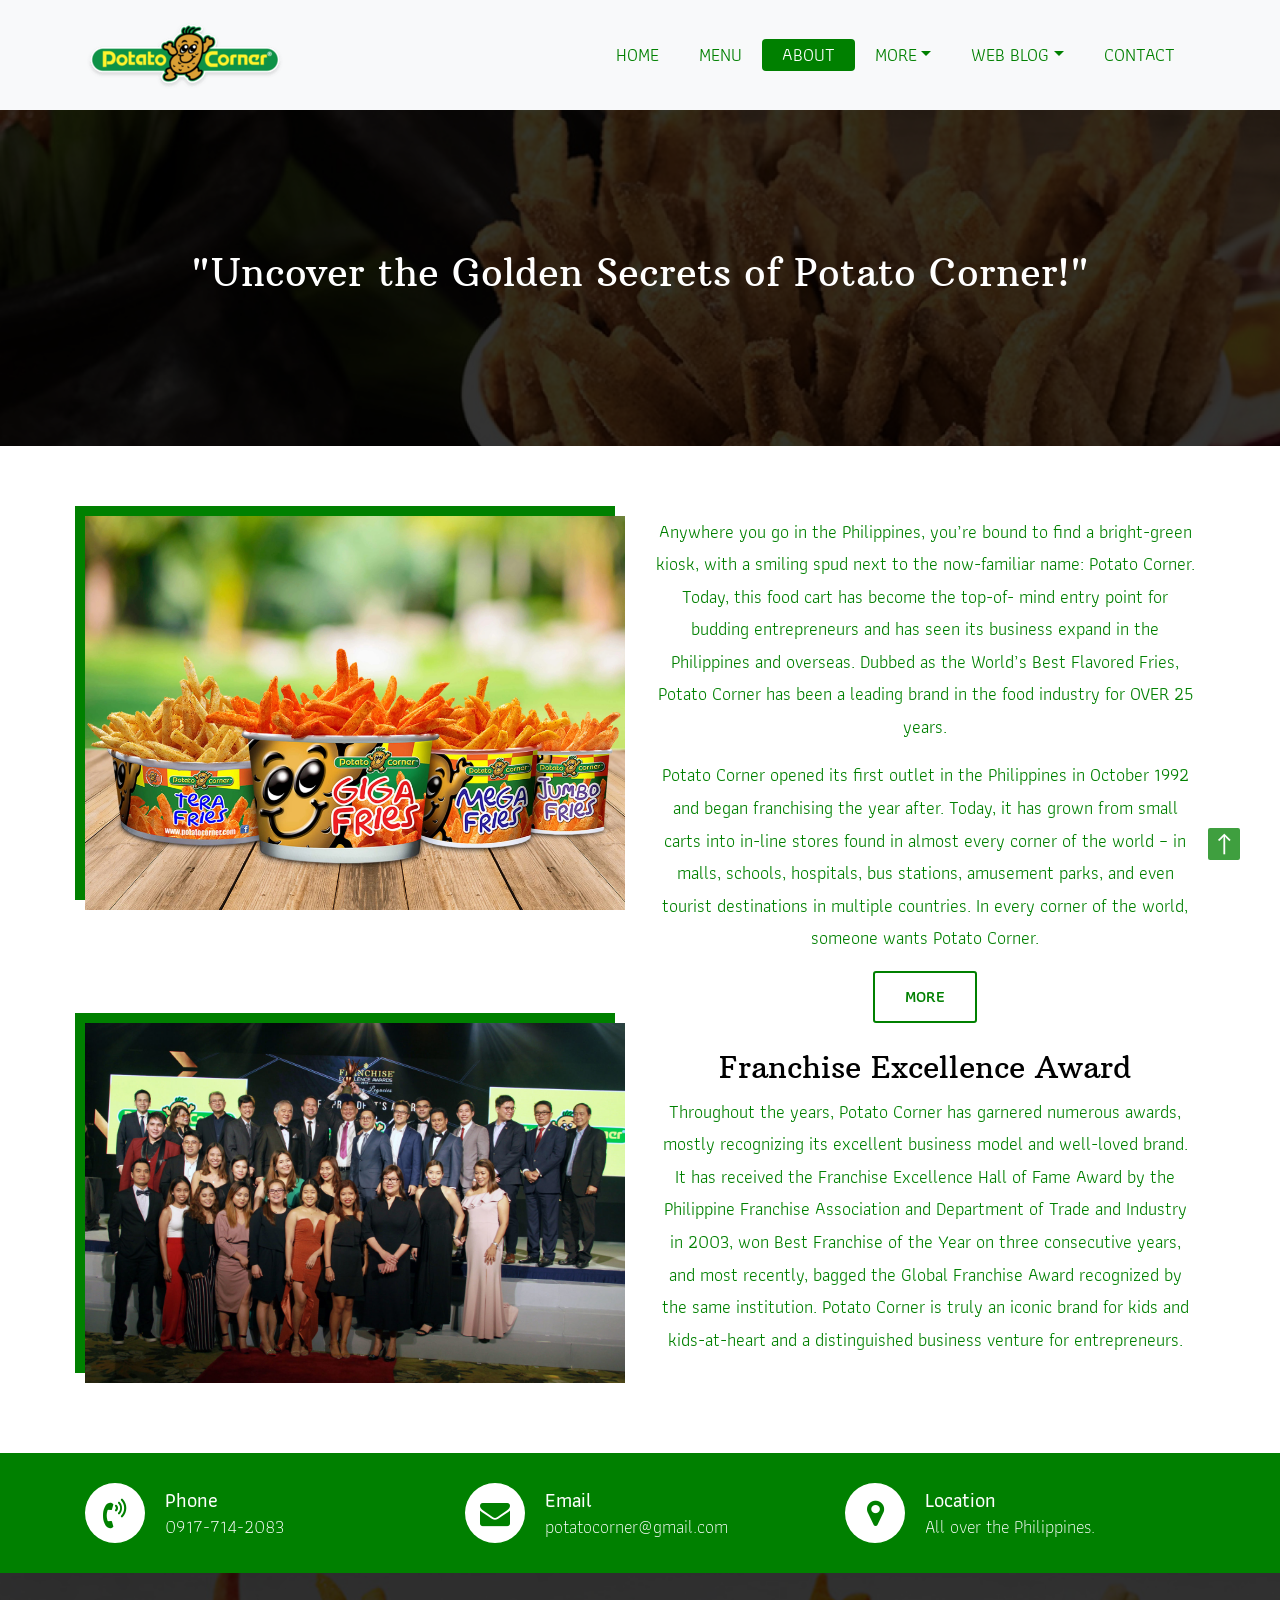
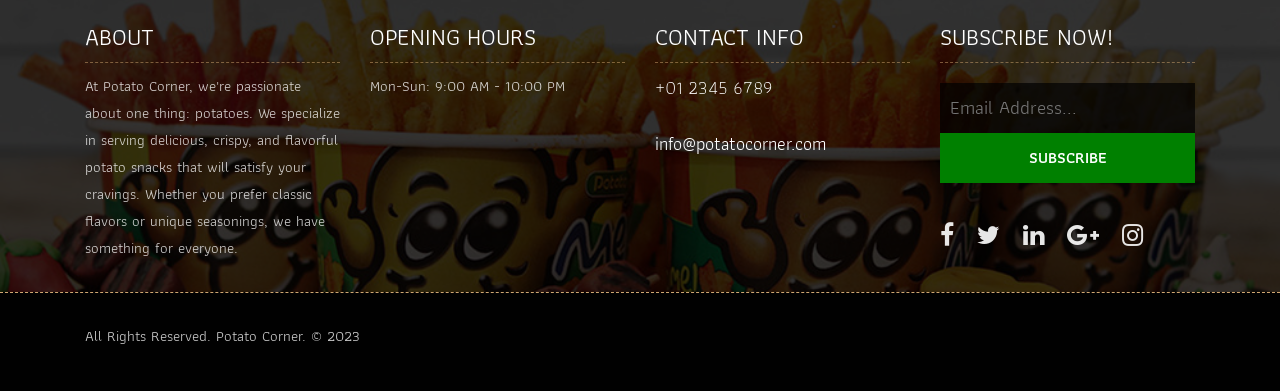
<file: about.html>
<!DOCTYPE html>
<html lang="en">
<head>
	<meta charset="utf-8">
    <meta http-equiv="X-UA-Compatible" content="IE=edge">   
   
    <!-- Mobile Metas -->
    <meta name="viewport" content="width=device-width, initial-scale=1">
 
     <!-- Site Metas -->
    <title>Potato Corner</title>  
    <meta name="keywords" content="">
    <meta name="description" content="">
    <meta name="author" content="">

    <!-- Site Icons -->
    <link rel="shortcut icon" href="images/favicon.ico" type="image/x-icon">
    <link rel="apple-touch-icon" href="images/apple-touch-icon.png">

    <!-- Bootstrap CSS -->
    <link rel="stylesheet" href="css/bootstrap.min.css">    
	<!-- Site CSS -->
    <link rel="stylesheet" href="css/style.css">    
    <!-- Responsive CSS -->
    <link rel="stylesheet" href="css/responsive.css">
    <!-- Custom CSS -->
    <link rel="stylesheet" href="css/custom.css">

    <!--[if lt IE 9]>
      <script src="https://oss.maxcdn.com/libs/html5shiv/3.7.0/html5shiv.js"></script>
      <script src="https://oss.maxcdn.com/libs/respond.js/1.4.2/respond.min.js"></script>
    <![endif]-->

</head>

<body>
	<!-- Start header -->
	<header class="top-navbar">
		<nav class="navbar navbar-expand-lg navbar-light bg-light">
			<div class="container">
				<a class="navbar-brand" href="index.html">
					<img src="images/LOGO.png" alt="" />
				</a>
				<button class="navbar-toggler" type="button" data-toggle="collapse" data-target="#navbars-rs-food" aria-controls="navbars-rs-food" aria-expanded="false" aria-label="Toggle navigation">
				  <span class="navbar-toggler-icon"></span>
				</button>
				<div class="collapse navbar-collapse" id="navbars-rs-food">
					<ul class="navbar-nav ml-auto">
						<li class="nav-item"><a class="nav-link" href="index.html">HOME</a></li>
						<li class="nav-item"><a class="nav-link" href="menu.html">MENU</a></li>
						<li class="nav-item active"><a class="nav-link" href="about.html">ABOUT</a></li>
						<li class="nav-item dropdown">
							<a class="nav-link dropdown-toggle" href="#" id="dropdown-a" data-toggle="dropdown">MORE</a>
							<div class="dropdown-menu" aria-labelledby="dropdown-a">
								<a class="dropdown-item" href="reservation.html">PRE-ORDER</a>
								<a class="dropdown-item" href="stuff.html">TIMELINE</a>
								<a class="dropdown-item" href="gallery.html">GALLERY</a>
							</div>
						</li>
						<li class="nav-item dropdown">
							<a class="nav-link dropdown-toggle" href="#" id="dropdown-a" data-toggle="dropdown">WEB BLOG</a>
							<div class="dropdown-menu" aria-labelledby="dropdown-a">
								<a class="dropdown-item" href="blog.html">NEWS</a>
							</div>
						</li>
						<li class="nav-item"><a class="nav-link" href="contact.html">CONTACT</a></li>
					</ul>
				</div>
			</div>
		</nav>
	</header>
	<!-- End header -->

	<!-- Start header -->
	<div class="all-page-title page-breadcrumb">
		<div class="container text-center">
			<div class="row">
				<div class="col-lg-12">
					<h1>"Uncover the Golden Secrets of Potato Corner!"</h1>
				</div>
			</div>
		</div>
	</div>
	<!-- End header -->
	
	<!-- Start About -->
	<div class="about-section-box">
		<div class="container">
			<div class="row">
				<div class="col-lg-6 col-md-6">
					<img src="images/ABOUT-1.jpeg" alt="" class="img-fluid">
				</div>
				<div class="col-lg-6 col-md-6 text-center">
					<div class="inner-column">
						<p>Anywhere you go in the Philippines, you’re bound to find a bright-green kiosk, with a smiling spud next to the now-familiar name: Potato Corner. Today, this food cart has become the top-of- mind entry point for budding entrepreneurs and has seen its business expand in the Philippines and overseas. Dubbed as the World’s Best Flavored Fries, Potato Corner has been a leading brand in the food industry for OVER 25 years.</p>
                        <p>Potato Corner opened its first outlet in the Philippines in October 1992 and began franchising the year after. Today, it has grown from small carts into in-line stores found in almost every corner of the world – in malls, schools, hospitals, bus stations, amusement parks, and even tourist destinations in multiple countries. In every corner of the world, someone wants Potato Corner.</p>
						<a class="btn btn-lg btn-circle btn-outline-new-white" href="#">MORE</a>
					</div>
				</div>
				<div class="col-lg-6 col-md-6">
					<img src="images/ABOUT-2.jpeg" alt="" class="img-fluid">
				</div>
				<div class="col-lg-6 col-md-6 text-center">
					<div class="inner-column">
						&nbsp;
						<h1>Franchise Excellence Award</h1>
						<p>Throughout the years, Potato Corner has garnered numerous awards, mostly recognizing its excellent business model and well-loved brand. It has received the Franchise Excellence Hall of Fame Award by the Philippine Franchise Association and Department of Trade and Industry in 2003, won Best Franchise of the Year on three consecutive years, and most recently, bagged the Global Franchise Award recognized by the same institution. Potato Corner is truly an iconic brand for kids and kids-at-heart and a distinguished business venture for entrepreneurs.</p>
					</div>
				</div>
			</div>
		</div>
	</div>
	<!-- End About -->
	
	<!-- Start Contact info -->
	<div class="contact-imfo-box">
		<div class="container">
			<div class="row">
				<div class="col-md-4">
					<i class="fa fa-volume-control-phone"></i>
					<div class="overflow-hidden">
						<h4>Phone</h4>
						<p class="lead">
							0917-714-2083
						</p>
					</div>
				</div>
				<div class="col-md-4">
					<i class="fa fa-envelope"></i>
					<div class="overflow-hidden">
						<h4>Email</h4>
						<p class="lead">
							potatocorner@gmail.com
						</p>
					</div>
				</div>
				<div class="col-md-4">
					<i class="fa fa-map-marker"></i>
					<div class="overflow-hidden">
						<h4>Location</h4>
						<p class="lead">
							All over the Philippines.
						</p>
					</div>
				</div>
			</div>
		</div>
	</div>
	<!-- End Contact info -->

	<!-- Start Footer -->
<footer class="footer-area bg-f">
	<div class="container">
		<div class="row">
			<div class="col-lg-3 col-md-6">
				<h3>About</h3>
				<p>At Potato Corner, we're passionate about one thing: potatoes. We specialize in serving delicious, crispy, and flavorful potato snacks that will satisfy your cravings. Whether you prefer classic flavors or unique seasonings, we have something for everyone.</p>
			</div>
			<div class="col-lg-3 col-md-6">
				<h3>Opening Hours</h3>
				<p><span class="text-color">Mon-Sun:</span> 9:00 AM - 10:00 PM</p>
			</div>
			<div class="col-lg-3 col-md-6">
				<h3>Contact Info</h3>
				<p class="lead"><a href="#">+01 2345 6789</a></p>
				<p><a href="#">info@potatocorner.com</a></p>
			</div>
			<div class="col-lg-3 col-md-6">
				<h3>Subscribe Now!</h3>
				<div class="subscribe_form">
					<form class="subscribe_form">
						<input name="EMAIL" id="subs-email" class="form_input" placeholder="Email Address..." type="email">
						<button type="submit" class="submit">SUBSCRIBE</button>
						<div class="clearfix"></div>
					</form>
				</div>
				<ul class="list-inline f-social">
					<li class="list-inline-item"><a href="#"><i class="fa fa-facebook" aria-hidden="true"></i></a></li>
					<li class="list-inline-item"><a href="#"><i class="fa fa-twitter" aria-hidden="true"></i></a></li>
					<li class="list-inline-item"><a href="#"><i class="fa fa-linkedin" aria-hidden="true"></i></a></li>
					<li class="list-inline-item"><a href="#"><i class="fa fa-google-plus" aria-hidden="true"></i></a></li>
					<li class="list-inline-item"><a href="#"><i class="fa fa-instagram" aria-hidden="true"></i></a></li>
				</ul>
			</div>
		</div>
	</div>

	<div class="copyright">
		<div class="container">
			<div class="row">
				<div class="col-lg-12">
					<p>All Rights Reserved. Potato Corner. &copy; 2023</p>
				</div>
			</div>
		</div>
	</div>
    </footer>
    <!-- End Footer -->

	<a href="#" id="back-to-top" title="Back to top" style="display: none;">&uarr;</a>

	<!-- ALL JS FILES -->
	<script src="js/jquery-3.2.1.min.js"></script>
	<script src="js/popper.min.js"></script>
	<script src="js/bootstrap.min.js"></script>
    <!-- ALL PLUGINS -->
	<script src="js/jquery.superslides.min.js"></script>
	<script src="js/images-loded.min.js"></script>
	<script src="js/isotope.min.js"></script>
	<script src="js/baguetteBox.min.js"></script>
	<script src="js/form-validator.min.js"></script>
    <script src="js/contact-form-script.js"></script>
    <script src="js/custom.js"></script>
</body>
</html>
</file>
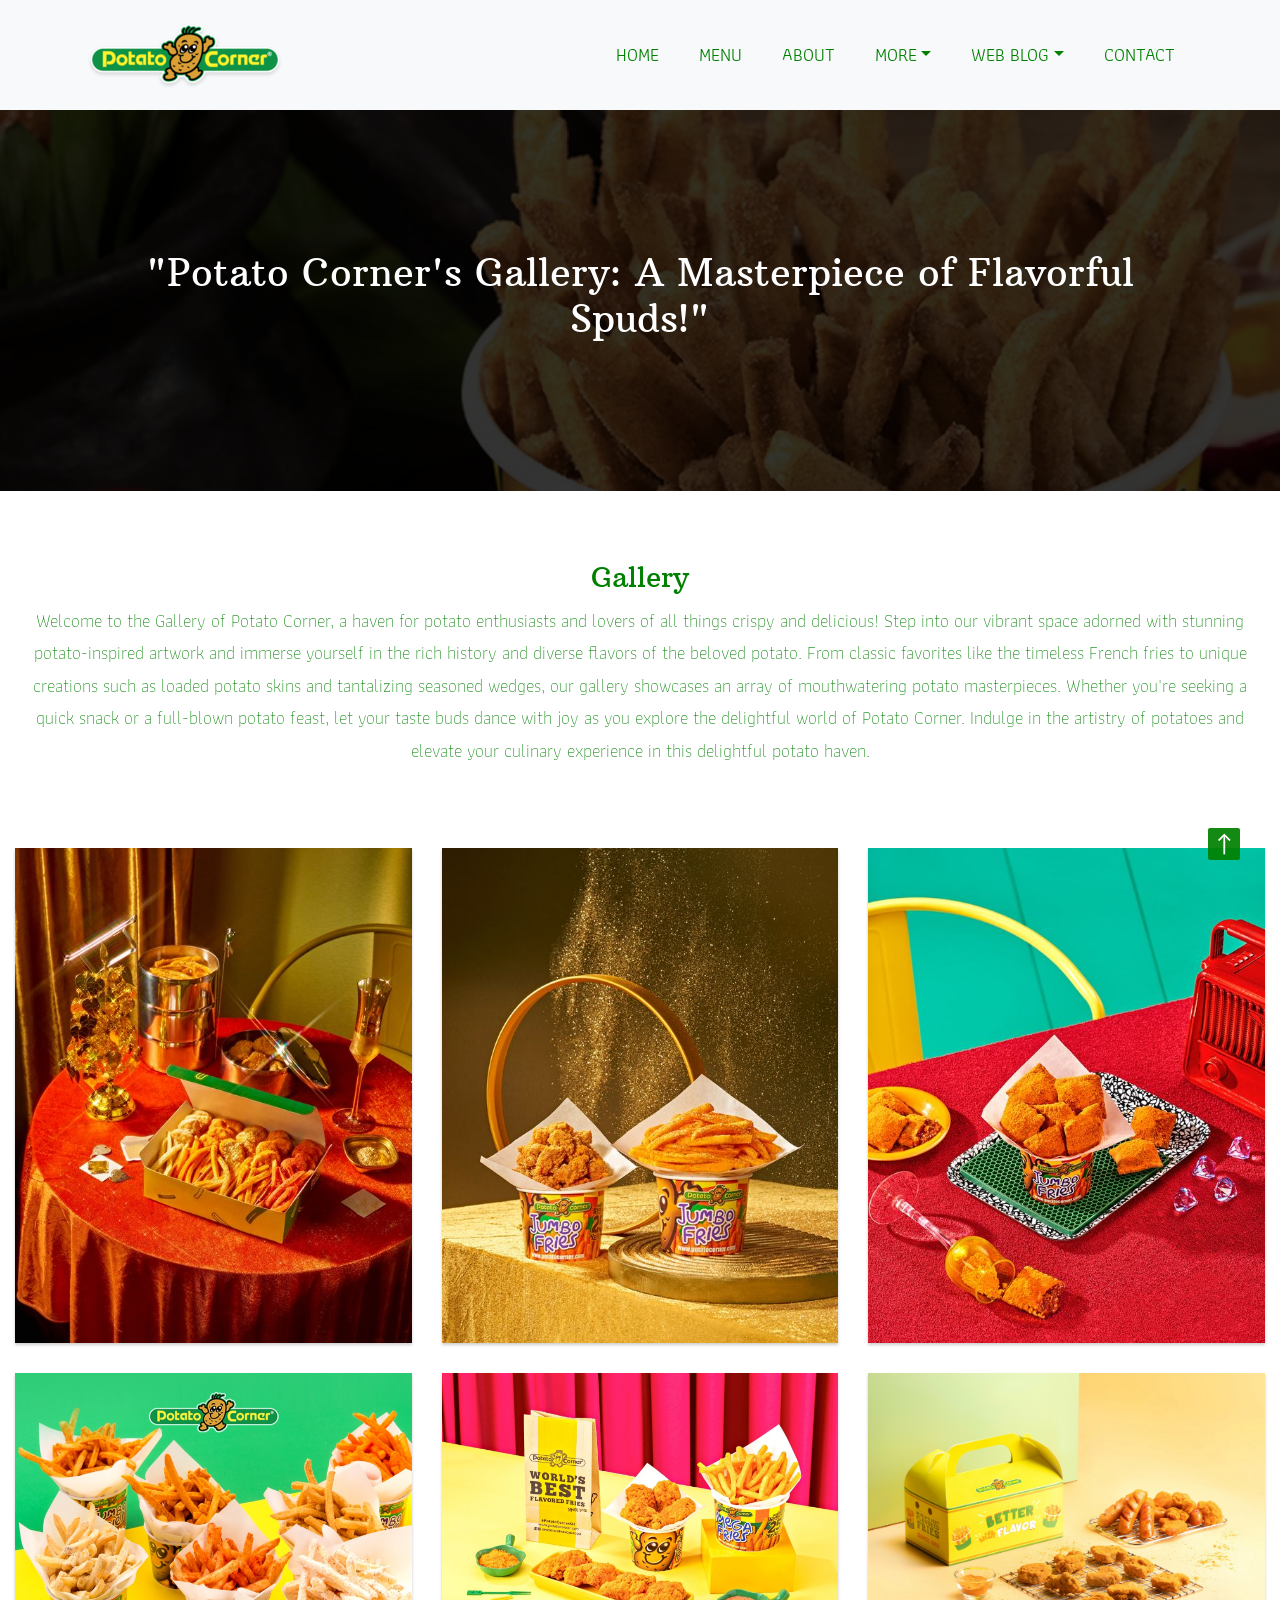
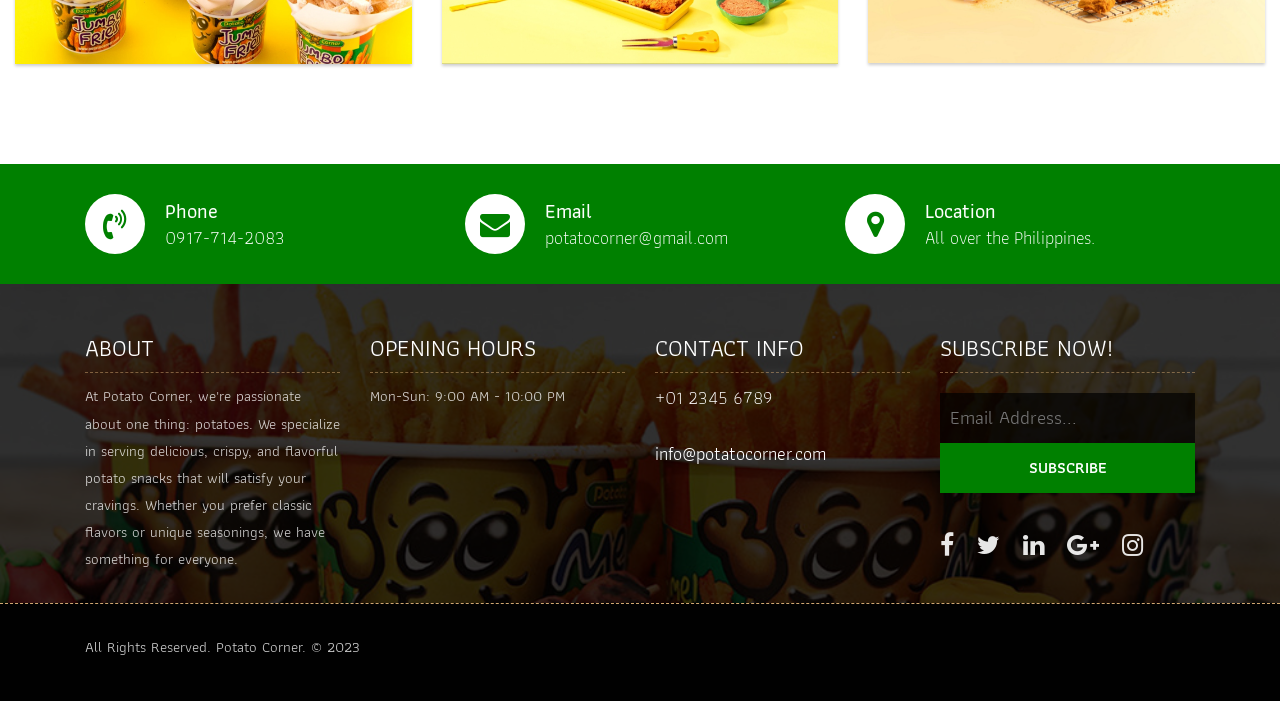
<file: gallery.html>
<!DOCTYPE html>
<html lang="en">
<head>
	<meta charset="utf-8">
    <meta http-equiv="X-UA-Compatible" content="IE=edge">   
   
    <!-- Mobile Metas -->
    <meta name="viewport" content="width=device-width, initial-scale=1">
 
     <!-- Site Metas -->
    <title>Potato Corner</title>  
    <meta name="keywords" content="">
    <meta name="description" content="">
    <meta name="author" content="">

    <!-- Site Icons -->
    <link rel="shortcut icon" href="images/favicon.ico" type="image/x-icon">
    <link rel="apple-touch-icon" href="images/apple-touch-icon.png">

    <!-- Bootstrap CSS -->
    <link rel="stylesheet" href="css/bootstrap.min.css">    
	<!-- Site CSS -->
    <link rel="stylesheet" href="css/style.css">    
    <!-- Responsive CSS -->
    <link rel="stylesheet" href="css/responsive.css">
    <!-- Custom CSS -->
    <link rel="stylesheet" href="css/custom.css">

    <!--[if lt IE 9]>
      <script src="https://oss.maxcdn.com/libs/html5shiv/3.7.0/html5shiv.js"></script>
      <script src="https://oss.maxcdn.com/libs/respond.js/1.4.2/respond.min.js"></script>
    <![endif]-->

</head>

<body>
	<!-- Start header -->
	<header class="top-navbar">
		<nav class="navbar navbar-expand-lg navbar-light bg-light">
			<div class="container">
				<a class="navbar-brand" href="index.html">
					<img src="images/LOGO.png" alt="" />
				</a>
				<button class="navbar-toggler" type="button" data-toggle="collapse" data-target="#navbars-rs-food" aria-controls="navbars-rs-food" aria-expanded="false" aria-label="Toggle navigation">
				  <span class="navbar-toggler-icon"></span>
				</button>
				<div class="collapse navbar-collapse" id="navbars-rs-food">
					<ul class="navbar-nav ml-auto">
						<li class="nav-item"><a class="nav-link" href="index.html">HOME</a></li>
						<li class="nav-item"><a class="nav-link" href="menu.html">MENU</a></li>
						<li class="nav-item"><a class="nav-link" href="about.html">ABOUT</a></li>
						<li class="nav-item dropdown">
							<a class="nav-link dropdown-toggle" href="#" id="dropdown-a" data-toggle="dropdown">MORE</a>
							<div class="dropdown-menu" aria-labelledby="dropdown-a">
								<a class="dropdown-item" href="reservation.html">PRE-ORDER</a>
								<a class="dropdown-item" href="stuff.html">TIMELINE</a>
								<a class="dropdown-item active" href="gallery.html">GALLERY</a>
							</div>
						</li>
						<li class="nav-item dropdown">
							<a class="nav-link dropdown-toggle" href="#" id="dropdown-a" data-toggle="dropdown">WEB BLOG</a>
							<div class="dropdown-menu" aria-labelledby="dropdown-a">
								<a class="dropdown-item" href="blog.html">NEWS</a>
							</div>
						</li>
						<li class="nav-item"><a class="nav-link" href="contact.html">CONTACT</a></li>
					</ul>
				</div>
			</div>
		</nav>
	</header>
	<!-- End header -->
	
	<!-- Start All Pages -->
	<div class="all-page-title page-breadcrumb">
		<div class="container text-center">
			<div class="row">
				<div class="col-lg-12">
					<h1>"Potato Corner's Gallery: A Masterpiece of Flavorful Spuds!"</h1>
				</div>
			</div>
		</div>
	</div>
	<!-- End All Pages -->
	
	<!-- Start Gallery -->
	<div class="gallery-box">
		<div class="container-fluid">
			<div class="row">
				<div class="col-lg-12">
					<div class="heading-title text-center">
						<h2>Gallery</h2>
						<p>Welcome to the Gallery of Potato Corner, a haven for potato enthusiasts and lovers of all things crispy and delicious! Step into our vibrant space adorned with stunning potato-inspired artwork and immerse yourself in the rich history and diverse flavors of the beloved potato. From classic favorites like the timeless French fries to unique creations such as loaded potato skins and tantalizing seasoned wedges, our gallery showcases an array of mouthwatering potato masterpieces. Whether you're seeking a quick snack or a full-blown potato feast, let your taste buds dance with joy as you explore the delightful world of Potato Corner. Indulge in the artistry of potatoes and elevate your culinary experience in this delightful potato haven.</p>
					</div>
				</div>
			</div>
			<div class="tz-gallery">
				<div class="row">
					<div class="col-sm-12 col-md-4 col-lg-4">
						<a class="lightbox" href="images/GALLERY-1.jpeg">
							<img class="img-fluid" src="images/GALLERY-1.jpeg" alt="Gallery Images">
						</a>
					</div>
					<div class="col-sm-6 col-md-4 col-lg-4">
						<a class="lightbox" href="images/GALLERY-2.jpeg">
							<img class="img-fluid" src="images/GALLERY-2.jpeg" alt="Gallery Images">
						</a>
					</div>
					<div class="col-sm-6 col-md-4 col-lg-4">
						<a class="lightbox" href="images/GALLERY-3.jpeg">
							<img class="img-fluid" src="images/GALLERY-3.jpeg" alt="Gallery Images">
						</a>
					</div>
					<div class="col-sm-12 col-md-4 col-lg-4">
						<a class="lightbox" href="images/GALLERY-4.jpeg">
							<img class="img-fluid" src="images/GALLERY-4.jpeg" alt="Gallery Images">
						</a>
					</div>
					<div class="col-sm-6 col-md-4 col-lg-4">
						<a class="lightbox" href="images/GALLERY-5.jpeg">
							<img class="img-fluid" src="images/GALLERY-5.jpeg" alt="Gallery Images">
						</a>
					</div> 
					<div class="col-sm-6 col-md-4 col-lg-4">
						<a class="lightbox" href="images/GALLERY-6.jpeg">
							<img class="img-fluid" src="images/GALLERY-6.jpeg" alt="Gallery Images">
						</a>
					</div>
				</div>
			</div>
		</div>
	</div>
	<!-- End Gallery -->
	
	<!-- Start Contact info -->
	<div class="contact-imfo-box">
		<div class="container">
			<div class="row">
				<div class="col-md-4">
					<i class="fa fa-volume-control-phone"></i>
					<div class="overflow-hidden">
						<h4>Phone</h4>
						<p class="lead">
							0917-714-2083
						</p>
					</div>
				</div>
				<div class="col-md-4">
					<i class="fa fa-envelope"></i>
					<div class="overflow-hidden">
						<h4>Email</h4>
						<p class="lead">
							potatocorner@gmail.com
						</p>
					</div>
				</div>
				<div class="col-md-4">
					<i class="fa fa-map-marker"></i>
					<div class="overflow-hidden">
						<h4>Location</h4>
						<p class="lead">
							All over the Philippines.
						</p>
					</div>
				</div>
			</div>
		</div>
	</div>
	<!-- End Contact info -->

	<!-- Start Footer -->
<footer class="footer-area bg-f">
	<div class="container">
		<div class="row">
			<div class="col-lg-3 col-md-6">
				<h3>About</h3>
				<p>At Potato Corner, we're passionate about one thing: potatoes. We specialize in serving delicious, crispy, and flavorful potato snacks that will satisfy your cravings. Whether you prefer classic flavors or unique seasonings, we have something for everyone.</p>
			</div>
			<div class="col-lg-3 col-md-6">
				<h3>Opening Hours</h3>
				<p><span class="text-color">Mon-Sun:</span> 9:00 AM - 10:00 PM</p>
			</div>
			<div class="col-lg-3 col-md-6">
				<h3>Contact Info</h3>
				<p class="lead"><a href="#">+01 2345 6789</a></p>
				<p><a href="#">info@potatocorner.com</a></p>
			</div>
			<div class="col-lg-3 col-md-6">
				<h3>Subscribe Now!</h3>
				<div class="subscribe_form">
					<form class="subscribe_form">
						<input name="EMAIL" id="subs-email" class="form_input" placeholder="Email Address..." type="email">
						<button type="submit" class="submit">SUBSCRIBE</button>
						<div class="clearfix"></div>
					</form>
				</div>
				<ul class="list-inline f-social">
					<li class="list-inline-item"><a href="#"><i class="fa fa-facebook" aria-hidden="true"></i></a></li>
					<li class="list-inline-item"><a href="#"><i class="fa fa-twitter" aria-hidden="true"></i></a></li>
					<li class="list-inline-item"><a href="#"><i class="fa fa-linkedin" aria-hidden="true"></i></a></li>
					<li class="list-inline-item"><a href="#"><i class="fa fa-google-plus" aria-hidden="true"></i></a></li>
					<li class="list-inline-item"><a href="#"><i class="fa fa-instagram" aria-hidden="true"></i></a></li>
				</ul>
			</div>
		</div>
	</div>

	<div class="copyright">
		<div class="container">
			<div class="row">
				<div class="col-lg-12">
					<p>All Rights Reserved. Potato Corner. &copy; 2023</p>
				</div>
			</div>
		</div>
	</div>
    </footer>
    <!-- End Footer -->
	
	<a href="#" id="back-to-top" title="Back to top" style="display: none;">&uarr;</a>

	<!-- ALL JS FILES -->
	<script src="js/jquery-3.2.1.min.js"></script>
	<script src="js/popper.min.js"></script>
	<script src="js/bootstrap.min.js"></script>
    <!-- ALL PLUGINS -->
	<script src="js/jquery.superslides.min.js"></script>
	<script src="js/images-loded.min.js"></script>
	<script src="js/isotope.min.js"></script>
	<script src="js/baguetteBox.min.js"></script>
	<script src="js/form-validator.min.js"></script>
    <script src="js/contact-form-script.js"></script>
    <script src="js/custom.js"></script>
</body>
</html>
</file>
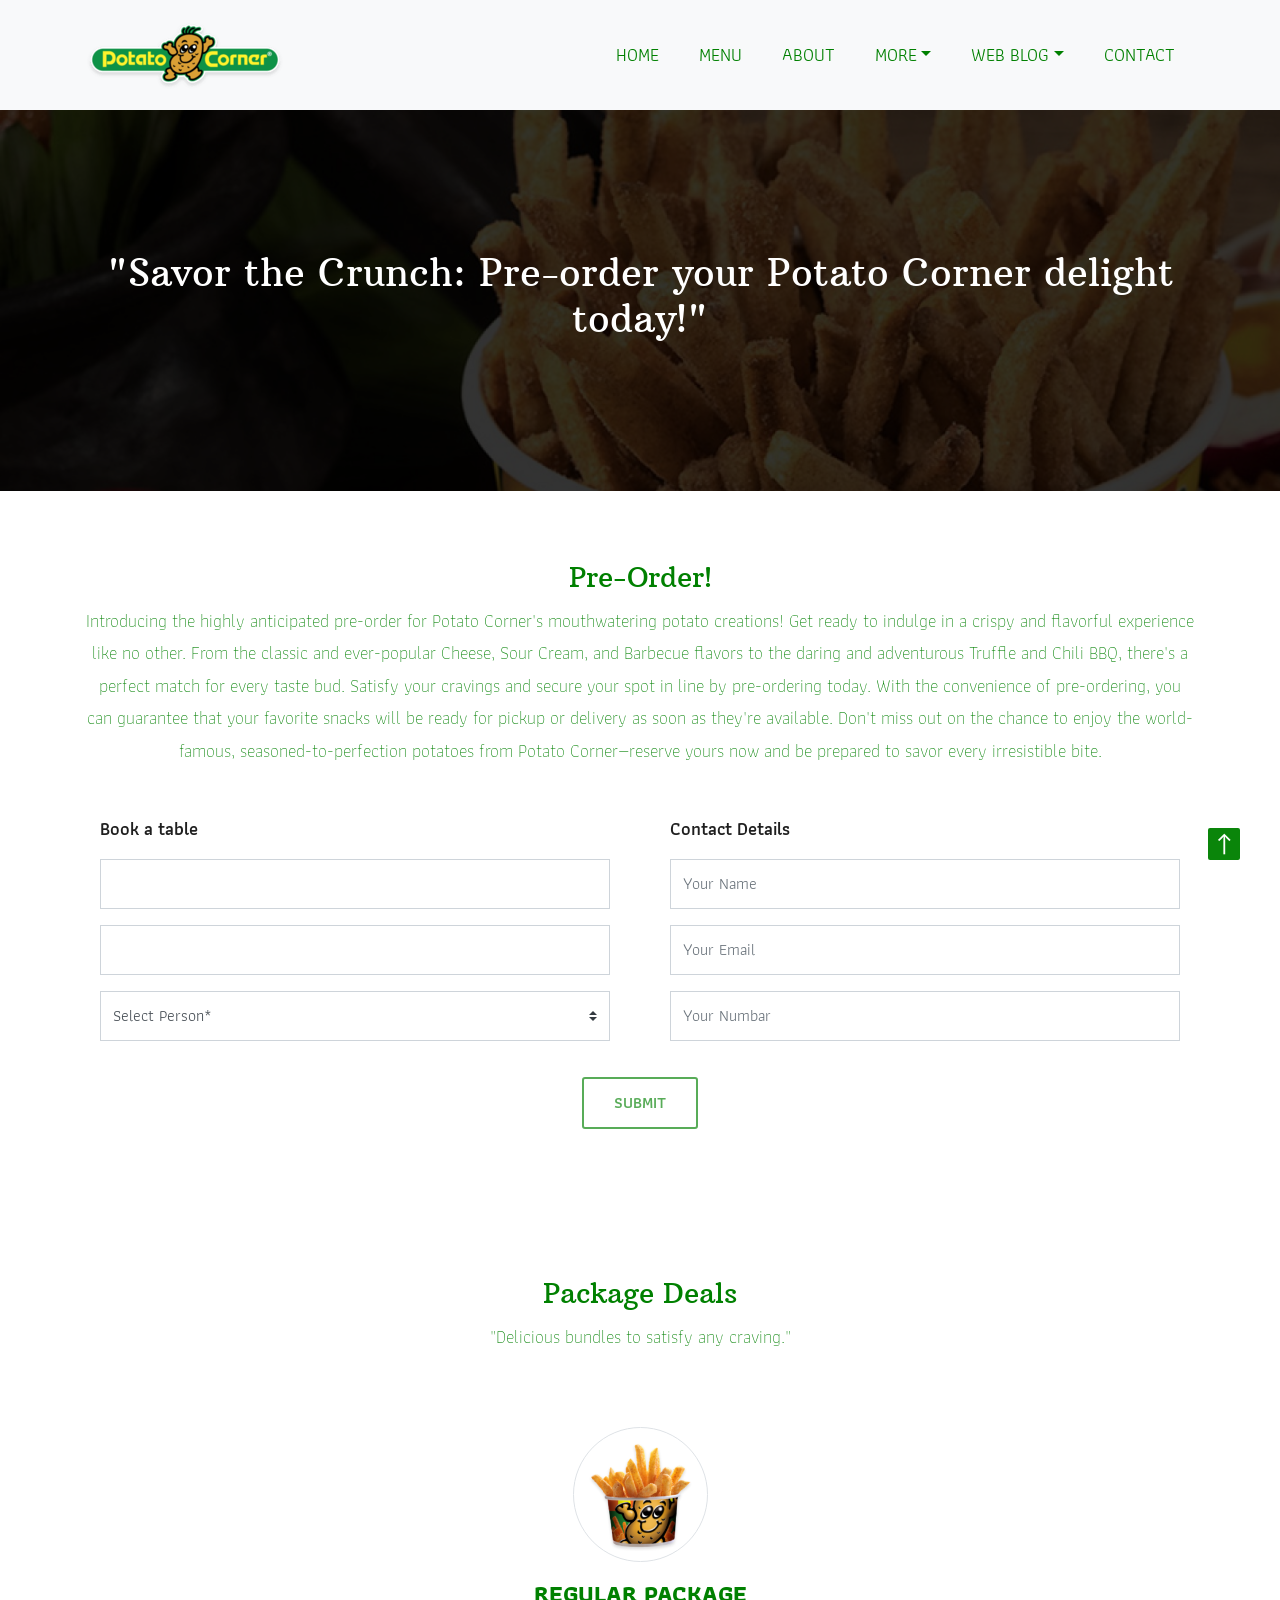
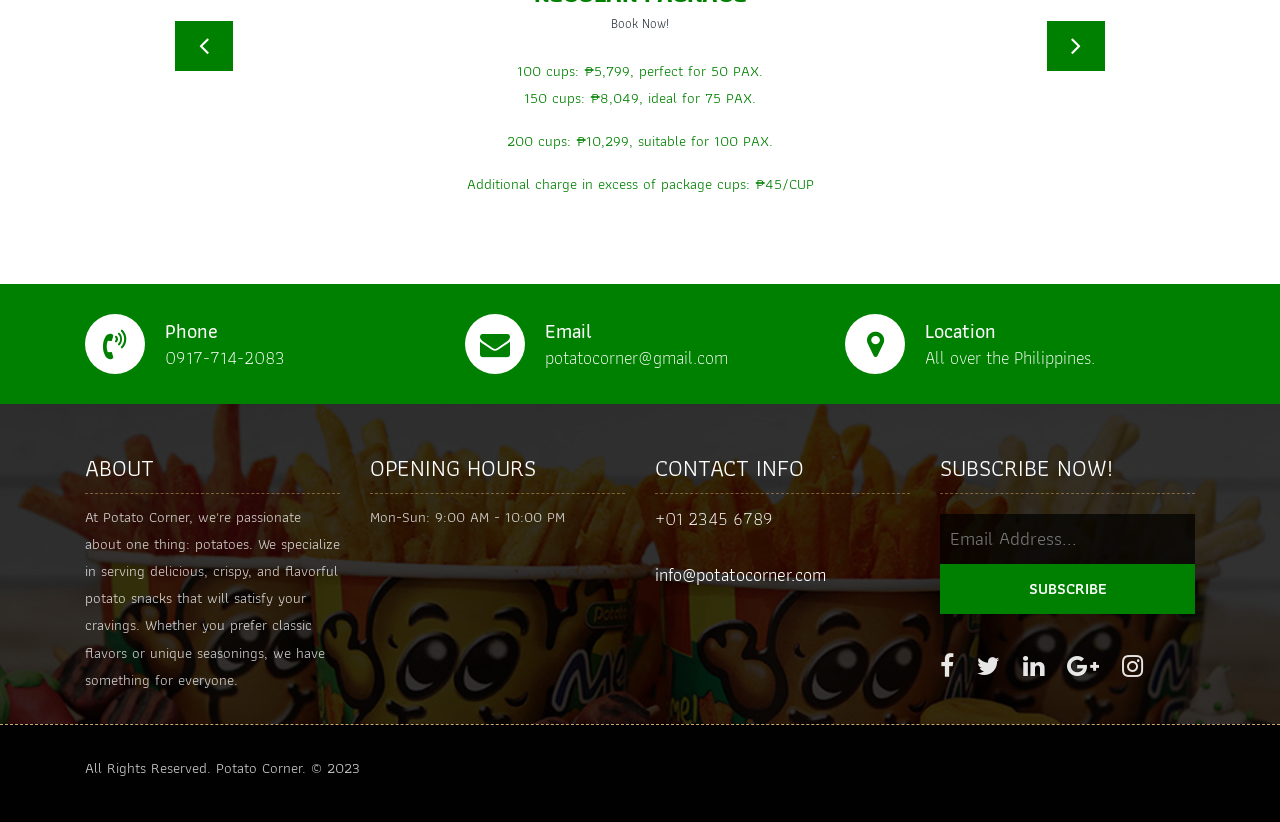
<file: reservation.html>
<!DOCTYPE html>
<html lang="en">
<head>
	<meta charset="utf-8">
    <meta http-equiv="X-UA-Compatible" content="IE=edge">   
   
    <!-- Mobile Metas -->
    <meta name="viewport" content="width=device-width, initial-scale=1">
 
     <!-- Site Metas -->
    <title>Potato Corner</title>  
    <meta name="keywords" content="">
    <meta name="description" content="">
    <meta name="author" content="">

    <!-- Site Icons -->
    <link rel="shortcut icon" href="images/favicon.ico" type="image/x-icon">
    <link rel="apple-touch-icon" href="images/apple-touch-icon.png">

    <!-- Bootstrap CSS -->
    <link rel="stylesheet" href="css/bootstrap.min.css">    
	<!-- Site CSS -->
    <link rel="stylesheet" href="css/style.css">    
	<!-- Pickadate CSS -->
    <link rel="stylesheet" href="css/classic.css">    
	<link rel="stylesheet" href="css/classic.date.css">    
	<link rel="stylesheet" href="css/classic.time.css">    
    <!-- Responsive CSS -->
    <link rel="stylesheet" href="css/responsive.css">
    <!-- Custom CSS -->
    <link rel="stylesheet" href="css/custom.css">

    <!--[if lt IE 9]>
      <script src="https://oss.maxcdn.com/libs/html5shiv/3.7.0/html5shiv.js"></script>
      <script src="https://oss.maxcdn.com/libs/respond.js/1.4.2/respond.min.js"></script>
    <![endif]-->

</head>

<body>
	<!-- Start header -->
	<header class="top-navbar">
		<nav class="navbar navbar-expand-lg navbar-light bg-light">
			<div class="container">
				<a class="navbar-brand" href="index.html">
					<img src="images/LOGO.png" alt="" />
				</a>
				<button class="navbar-toggler" type="button" data-toggle="collapse" data-target="#navbars-rs-food" aria-controls="navbars-rs-food" aria-expanded="false" aria-label="Toggle navigation">
				  <span class="navbar-toggler-icon"></span>
				</button>
				<div class="collapse navbar-collapse" id="navbars-rs-food">
					<ul class="navbar-nav ml-auto">
						<li class="nav-item"><a class="nav-link" href="index.html">HOME</a></li>
						<li class="nav-item"><a class="nav-link" href="menu.html">MENU</a></li>
						<li class="nav-item"><a class="nav-link" href="about.html">ABOUT</a></li>
						<li class="nav-item dropdown">
							<a class="nav-link dropdown-toggle" href="#" id="dropdown-a" data-toggle="dropdown">MORE</a>
							<div class="dropdown-menu" aria-labelledby="dropdown-a">
								<a class="dropdown-item active" href="reservation.html">PRE-ORDER</a>
								<a class="dropdown-item" href="stuff.html">TIMELINE</a>
								<a class="dropdown-item" href="gallery.html">GALLERY</a>
							</div>
						</li>
						<li class="nav-item dropdown">
							<a class="nav-link dropdown-toggle" href="#" id="dropdown-a" data-toggle="dropdown">WEB BLOG</a>
							<div class="dropdown-menu" aria-labelledby="dropdown-a">
								<a class="dropdown-item" href="blog.html">NEWS</a>
							</div>
						</li>
						<li class="nav-item"><a class="nav-link" href="contact.html">CONTACT</a></li>
					</ul>
				</div>
			</div>
		</nav>
	</header>
	<!-- End header -->

	<!-- Start All Pages -->
	<div class="all-page-title page-breadcrumb">
		<div class="container text-center">
			<div class="row">
				<div class="col-lg-12">
					<h1>"Savor the Crunch: Pre-order your Potato Corner delight today!"</h1>
				</div>
			</div>
		</div>
	</div>
	<!-- End All Pages -->
	
	<!-- Start Reservation -->
	<div class="reservation-box">
		<div class="container">
			<div class="row">
				<div class="col-lg-12">
					<div class="heading-title text-center">
						<h2>Pre-Order!</h2>
						<p>Introducing the highly anticipated pre-order for Potato Corner's mouthwatering potato creations! Get ready to indulge in a crispy and flavorful experience like no other. From the classic and ever-popular Cheese, Sour Cream, and Barbecue flavors to the daring and adventurous Truffle and Chili BBQ, there's a perfect match for every taste bud. Satisfy your cravings and secure your spot in line by pre-ordering today. With the convenience of pre-ordering, you can guarantee that your favorite snacks will be ready for pickup or delivery as soon as they're available. Don't miss out on the chance to enjoy the world-famous, seasoned-to-perfection potatoes from Potato Corner—reserve yours now and be prepared to savor every irresistible bite.</p>
					</div>
				</div>
			</div>
			<div class="row">
				<div class="col-lg-12 col-sm-12 col-xs-12">
					<div class="contact-block">
						<form id="contactForm">
							<div class="row">
								<div class="col-md-6">
									<h3>Book a table</h3>
									<div class="col-md-12">
										<div class="form-group">
											<input id="input_date" class="datepicker picker__input form-control" name="date" type="text" value="" equired data-error="Please enter Date">
											<div class="help-block with-errors"></div>
										</div>                                 
									</div>
									<div class="col-md-12">
										<div class="form-group">
											<input id="input_time" class="time form-control picker__input" required data-error="Please enter time">
											<div class="help-block with-errors"></div>
										</div>                                 
									</div>
									<div class="col-md-12">
										<div class="form-group">
											<select class="custom-select d-block form-control" id="person" required data-error="Please select Person">
											  <option disabled selected>Select Person*</option>
											  <option value="1">1</option>
											  <option value="2">2</option>
											  <option value="3">3</option>
											  <option value="4">4</option>
											  <option value="5">5</option>
											  <option value="6">6</option>
											  <option value="7">7</option>
											</select>
											<div class="help-block with-errors"></div>
										</div> 
									</div>
								</div>
								<div class="col-md-6">
									<h3>Contact Details</h3>
									<div class="col-md-12">
										<div class="form-group">
											<input type="text" class="form-control" id="name" name="name" placeholder="Your Name" required data-error="Please enter your name">
											<div class="help-block with-errors"></div>
										</div>                                 
									</div>
									<div class="col-md-12">
										<div class="form-group">
											<input type="text" placeholder="Your Email" id="email" class="form-control" name="email" required data-error="Please enter your email">
											<div class="help-block with-errors"></div>
										</div> 
									</div>
									<div class="col-md-12">
										<div class="form-group">
											<input type="text" placeholder="Your Numbar" id="phone" class="form-control" name="phone" required data-error="Please enter your Numbar">
											<div class="help-block with-errors"></div>
										</div> 
									</div>
								</div>
								<div class="col-md-12">
									<div class="submit-button text-center">
										<button class="btn btn-common" id="submit" type="submit">Submit</button>
										<div id="msgSubmit" class="h3 text-center hidden"></div> 
										<div class="clearfix"></div> 
									</div>
								</div>
							</div>            
						</form>
					</div>
				</div>
			</div>
		</div>
	</div>
	<!-- End Reservation -->
	
	<!-- Start Package Deals -->
	<div class="customer-reviews-box">
		<div class="container">
			<div class="row">
				<div class="col-lg-12">
					<div class="heading-title text-center">
						<h2>Package Deals</h2>
						<p>"Delicious bundles to satisfy any craving."</p>
					</div>
				</div>
			</div>
			<div class="row">
				<div class="col-md-8 mr-auto ml-auto text-center">
					<div id="reviews" class="carousel slide" data-ride="carousel">
						<div class="carousel-inner mt-4">
							<div class="carousel-item text-center active">
								<div class="img-box p-1 border rounded-circle m-auto">
									<img class="d-block w-100 rounded-circle" src="images/REGULARPACKAGE.png" alt="">
								</div>
								<h5 class="mt-4 mb-0"><strong class="text-warning text-uppercase">REGULAR PACKAGE</strong></h5>
								<h6 class="text-dark m-0">Book Now!</h6>
								<p class="m-0 pt-3">100 cups: ₱5,799, perfect for 50 PAX.</p>
								<p>150 cups: ₱8,049, ideal for 75 PAX.</p>
								<p>200 cups: ₱10,299, suitable for 100 PAX.</p>
								<p>Additional charge in excess of package cups: ₱45/CUP</p>
							</div>
							<div class="carousel-item text-center">
								<div class="img-box p-1 border rounded-circle m-auto">
									<img class="d-block w-100 rounded-circle" src="images/LARGEPACKAGE.png" alt="">
								</div>
								<h5 class="mt-4 mb-0"><strong class="text-warning text-uppercase">LARGE PACKAGE</strong></h5>
								<h6 class="text-dark m-0">Book Now!</h6>
								<p class="m-0 pt-3">100 cups: ₱7,500, perfect for 70 PAX.</p>
								<p>150 cups: ₱11,000, suitable for 100 PAX.</p>
								<p>200 cups: ₱14,500, ideal for 150 PAX.</p>
								<p>Additional charge in excess of package cups: ₱70/CUP</p>
							</div>
							<div class="carousel-item text-center">
								<div class="img-box p-1 border rounded-circle m-auto">
									<img class="d-block w-100 rounded-circle" src="images/JUMBOPACKAGE.png" alt="">
								</div>
								<h5 class="mt-4 mb-0"><strong class="text-warning text-uppercase">JUMBO PACKAGE</strong></h5>
								<h6 class="text-dark m-0">Book Now!</h6>
								<p class="m-0 pt-3">100 cups: ₱10,500, perfect for 100 PAX.</p>
								<p>150 cups: ₱15,500, ideal for 150 PAX.</p>
								<p>200 cups: ₱20,500, suitable for 200 PAX.</p>
								<p>Additional charge in excess of package cups: ₱100/CUP</p>
							</div>
						</div>
						<a class="carousel-control-prev" href="#reviews" role="button" data-slide="prev">
							<i class="fa fa-angle-left" aria-hidden="true"></i>
							<span class="sr-only">Previous</span>
						</a>
						<a class="carousel-control-next" href="#reviews" role="button" data-slide="next">
							<i class="fa fa-angle-right" aria-hidden="true"></i>
							<span class="sr-only">Next</span>
						</a>
                    </div>
				</div>
			</div>
		</div>
	</div>
	<!-- End Package Deals -->
	
	<!-- Start Contact info -->
	<div class="contact-imfo-box">
		<div class="container">
			<div class="row">
				<div class="col-md-4">
					<i class="fa fa-volume-control-phone"></i>
					<div class="overflow-hidden">
						<h4>Phone</h4>
						<p class="lead">
							0917-714-2083
						</p>
					</div>
				</div>
				<div class="col-md-4">
					<i class="fa fa-envelope"></i>
					<div class="overflow-hidden">
						<h4>Email</h4>
						<p class="lead">
							potatocorner@gmail.com
						</p>
					</div>
				</div>
				<div class="col-md-4">
					<i class="fa fa-map-marker"></i>
					<div class="overflow-hidden">
						<h4>Location</h4>
						<p class="lead">
							All over the Philippines.
						</p>
					</div>
				</div>
			</div>
		</div>
	</div>
	<!-- End Contact info -->

	<!-- Start Footer -->
<footer class="footer-area bg-f">
	<div class="container">
		<div class="row">
			<div class="col-lg-3 col-md-6">
				<h3>About</h3>
				<p>At Potato Corner, we're passionate about one thing: potatoes. We specialize in serving delicious, crispy, and flavorful potato snacks that will satisfy your cravings. Whether you prefer classic flavors or unique seasonings, we have something for everyone.</p>
			</div>
			<div class="col-lg-3 col-md-6">
				<h3>Opening Hours</h3>
				<p><span class="text-color">Mon-Sun:</span> 9:00 AM - 10:00 PM</p>
			</div>
			<div class="col-lg-3 col-md-6">
				<h3>Contact Info</h3>
				<p class="lead"><a href="#">+01 2345 6789</a></p>
				<p><a href="#">info@potatocorner.com</a></p>
			</div>
			<div class="col-lg-3 col-md-6">
				<h3>Subscribe Now!</h3>
				<div class="subscribe_form">
					<form class="subscribe_form">
						<input name="EMAIL" id="subs-email" class="form_input" placeholder="Email Address..." type="email">
						<button type="submit" class="submit">SUBSCRIBE</button>
						<div class="clearfix"></div>
					</form>
				</div>
				<ul class="list-inline f-social">
					<li class="list-inline-item"><a href="#"><i class="fa fa-facebook" aria-hidden="true"></i></a></li>
					<li class="list-inline-item"><a href="#"><i class="fa fa-twitter" aria-hidden="true"></i></a></li>
					<li class="list-inline-item"><a href="#"><i class="fa fa-linkedin" aria-hidden="true"></i></a></li>
					<li class="list-inline-item"><a href="#"><i class="fa fa-google-plus" aria-hidden="true"></i></a></li>
					<li class="list-inline-item"><a href="#"><i class="fa fa-instagram" aria-hidden="true"></i></a></li>
				</ul>
			</div>
		</div>
	</div>

	<div class="copyright">
		<div class="container">
			<div class="row">
				<div class="col-lg-12">
					<p>All Rights Reserved. Potato Corner. &copy; 2023</p>
				</div>
			</div>
		</div>
	</div>
    </footer>
    <!-- End Footer -->
	
	<a href="#" id="back-to-top" title="Back to top" style="display: none;">&uarr;</a>

	<!-- ALL JS FILES -->
	<script src="js/jquery-3.2.1.min.js"></script>
	<script src="js/popper.min.js"></script>
	<script src="js/bootstrap.min.js"></script>
    <!-- ALL PLUGINS -->
	<script src="js/jquery.superslides.min.js"></script>
	<script src="js/images-loded.min.js"></script>
	<script src="js/isotope.min.js"></script>
	<script src="js/baguetteBox.min.js"></script>
	<script src="js/picker.js"></script>
	<script src="js/picker.date.js"></script>
	<script src="js/picker.time.js"></script>
	<script src="js/legacy.js"></script>
	<script src="js/form-validator.min.js"></script>
    <script src="js/contact-form-script.js"></script>
    <script src="js/custom.js"></script>
</body>
</html>
</file>
<file: css/style.css>
/*-----------------
    IMPORT FONTS
------------------*/

@import url('https://fonts.googleapis.com/css?family=Arbutus+Slab');
@import url('https://fonts.googleapis.com/css?family=Athiti:400,500,600');

/*------------------
    IMPORT FILES
------------------*/

@import url(animate.css);
@import url(font-awesome.min.css);
@import url(superslides.css);
@import url(baguetteBox.min.css);

/*---------------
    SKELETON
----------------*/

body {
    color: #008000;
    font-size: 15px;
    font-family: 'Athiti', sans-serif;
    line-height: 1.80857;
}


a {
    color: #1f1f1f;
    text-decoration: none !important;
    outline: none !important;
    -webkit-transition: all .3s ease-in-out;
    -moz-transition: all .3s ease-in-out;
    -ms-transition: all .3s ease-in-out;
    -o-transition: all .3s ease-in-out;
    transition: all .3s ease-in-out;
}

h1,
h2,
h3,
h4,
h5,
h6 {
    letter-spacing: 0;
    font-weight: normal;
    position: relative;
    padding: 0 0 10px 0;
    font-weight: normal;
    line-height: 120% !important;
    color: #1f1f1f;
    margin: 0
}

h1 {
    font-size: 24px
}

h2 {
    font-size: 22px
}

h3 {
    font-size: 18px
}

h4 {
    font-size: 16px
}

h5 {
    font-size: 14px
}

h6 {
    font-size: 13px
}

h1 a,
h2 a,
h3 a,
h4 a,
h5 a,
h6 a {
    color: #212121;
    text-decoration: none!important;
    opacity: 1
}

h1 a:hover,
h2 a:hover,
h3 a:hover,
h4 a:hover,
h5 a:hover,
h6 a:hover {
    opacity: .8
}

a {
    color: #1f1f1f;
    text-decoration: none;
    outline: none;
}

a,
.btn {
    text-decoration: none !important;
    outline: none !important;
    -webkit-transition: all .3s ease-in-out;
    -moz-transition: all .3s ease-in-out;
    -ms-transition: all .3s ease-in-out;
    -o-transition: all .3s ease-in-out;
    transition: all .3s ease-in-out;
}

.btn-custom {
    margin-top: 20px;
    background-color: transparent !important;
    border: 2px solid #008000;
    padding: 12px 40px;
    font-size: 16px;
}

.lead {
    font-size: 18px;
    line-height: 30px;
    color: #767676;
    margin: 0;
    padding: 0;
}

blockquote {
    margin: 20px 0 20px;
    padding: 30px;
}

ul, li, ol{
	list-style: none;
	margin: 0px;
	padding: 0px;
}
button:focus{
	outline: none;
}

.form-control::-moz-placeholder {
    color: #2a2a2a;
    opacity: 1;
}

/*--------------
    LOADER 
--------------*/


/*--------------
    HEADER
--------------*/
.top-navbar{
	position: relative;
	z-index: 10;
}

.top-navbar .navbar{
	padding: 15px 0px;
	position: fixed;
	width: 100%;
	transition: height .3s ease-out, background .3s ease-out, box-shadow .3s ease-out;
	-webkit-transform: translate3d(0, 0, 0);
	transform: translate3d(0, 0, 0);
	z-index: 100;
}

.top-navbar .navbar-light .navbar-nav .nav-link{
	color: #008000;
	font-size: 18px;
	padding: 0px 20px;
	border-radius: 4px;
}

.top-navbar .navbar-light .navbar-nav .nav-item .nav-link:hover{
	background: #008000;
	color: #ffffff;
}
.top-navbar .navbar-light .navbar-nav .nav-item.active .nav-link{
	background: #008000;
	color: #ffffff;
	border-radius: 4px;
}

.navbar-expand-lg .navbar-nav .dropdown-menu{
	border: none;
	 box-shadow: 2px 5px 6px rgba(0,0,0,0.5);
}

.navbar-expand-lg .navbar-nav .dropdown-menu a.dropdown-item:hover{
	background: #008000;
	color: #008000;
}
.navbar-light .navbar-toggler:hover{
	background: #cfa671;
}

/*----------------
    Slider
----------------*/

.cover-slides{
	height: 100vh;
}
.slides-navigation a {
	background: #008000;
    position: absolute;
    height: 70px;
    width: 70px;
    top: 50%;
    font-size: 20px;
    display: block;
    color: #fff;
	line-height: 80px;
	text-align: center;
    transition: all .3s ease-in-out;
}
.slides-navigation a i{
	font-size: 40px;
}
.slides-navigation a:hover {
	background: #008000;
}
.cover-slides .container{
	height: 100%;
	position: relative;
	z-index: 2;
}
.cover-slides .container > .row {
	-webkit-box-align: center;
	-ms-flex-align: center;
	align-items: center;
}
.cover-slides .container > .row {
    height: 100%;
}

.btn{
	text-transform: uppercase;
	padding: 19px 36px;
}
.btn{
	display: inline-block;
	font-weight: 600;
	text-align: center;
	white-space: nowrap;
	vertical-align: middle;
	-webkit-user-select: none;
	-moz-user-select: none;
	-ms-user-select: none;
	user-select: none;
	border: 2px solid transparent;
	padding: 12px 30px;
	font-size: 16px;
	line-height: 1.5;
	border-radius: .1875rem;
	transition: color .15s ease-in-out, background-color .15s ease-in-out, border-color .15s ease-in-out, box-shadow .15s ease-in-out;
}
.btn-outline-new-white {
    color: #fff;
    background-color: transparent;
    background-image: none;
    border-color: #008000;
}
.btn-outline-new-white:hover {
    color: #ffffff;
    background-color: #008000;
    border-color: #cfa671;
}

.overlay-background {
    background: #333;
    position: absolute;
    height: 100%;
    width: 100%;
    left: 0;
    top: 0;
	opacity: 0.5;
}

.cover-slides h1{
	font-family: 'Arbutus Slab', serif;
	font-weight: 500;
	font-size: 64px;
	color: #fff;
}
.cover-slides p{
	font-size: 18px;
	color: #fff;
}
.slides-pagination a{
	border: 2px solid #ffffff;
}
.slides-pagination a.current{
	background: #008000;
	border: 2px solid #cfa671;
}

/*------------
    About
------------*/

.about-section-box{
	padding: 70px 0px;
}
.about-section-box .img-fluid{
	box-shadow: -10px -10px 0px #008000;
}
.inner-column{}
.inner-column h1{
	font-family: 'Arbutus Slab', serif;
	font-size: 30px;
	color: #010101;
}
.inner-column h1 span{
	color: #008000;
}
.inner-column h4{
	font-size: 16px;
	font-weight: 500;
}
.inner-column p{
	font-size: 18px;
}
.inner-column .btn-outline-new-white{
	color: #008000;
}
.inner-column .btn-outline-new-white:hover{
	color: #ffffff;
}

/*----------
    QT
----------*/


.qt-background{
	background: url(../images/BACKGROUND.jpeg) no-repeat;
	background-size: cover;
	padding: 100px 0;
	background-attachment: fixed;
	background-position: center center;
	position: relative;
}
.qt-background p {
    font-size: 35px;
    font-weight: 300;
    line-height: 44px;
    color: #fff;
	font-family: 'Arbutus Slab', serif;
	margin-bottom: 20px;
}

.qt-background span {
    color: #fff;
    font-size: 20px;  
	font-weight: 500;	
}

/*------------
    Menu
------------*/

.menu-box{
	padding: 70px 0px;
}

.heading-title{
	margin-bottom: 50px;
}
.heading-title h2{
	color: #008000;
	font-size: 28px;
	font-family: 'Arbutus Slab', serif;
}
.heading-title p{
	font-size: 18px;
	font-weight: 200;
	margin: 0px;
}

.filter-button-group {
    border: 1px solid #e4e4e4;
    border-radius: 4px;
    margin: 10px 15px;
    display: inline-block;
}

.filter-button-group button {
    color: #008000;
    letter-spacing: 1px;
    text-transform: uppercase;
    font-weight: 600;
    font-size: 14px;
    cursor: pointer;
    background: #fff;
    padding: 12px 40px;
    border: none;
    border-radius: 4px;
}

.filter-button-group button.active {
    background: #008000;
    color: #fff;
    box-shadow: 2px 20px 45px 5px rgba(0,0,0,.2);
}

.gallery-single{
	margin: 30px 0px;
}

.gallery-single {
    position: relative;
    overflow: hidden;
    -webkit-box-shadow: 0 0 10px pink;
    box-shadow: 0 0 10px #ccc;
}

.why-text {
    position: absolute;
    left: 0;
    bottom: -100%;
    right: 0;
    height: 100%;
    background: rgba(207, 166, 113, 0.9);
    padding: 12px 12px;
    -webkit-transition: all .3s ease;
    transition: all .3s ease;
}
.why-text h4{
	color: #ffffff;
	font-size: 24px;
	font-weight: 500;
	font-family: 'Arbutus Slab', serif;
}
.why-text p{
	color: #ffffff;
	font-size: 18px;
	border-bottom: 1px dashed #010101;
	margin: 0px;
	padding-bottom: 15px;
	margin-top: 15px;
	margin-bottom: 15px;
}
.why-text h5{
	font-size: 28px;
	font-weight: 600;
	color: #ffffff;
}

.gallery-single:hover .why-text{
	bottom: 0px;
}


/*--------------
    Gallery
---------------*/

.gallery-box{
	padding: 70px 0px;
}
.tz-gallery{
	margin-top: 30px;
}
.tz-gallery .lightbox img {
    width: 100%;
    margin-bottom: 30px;
    transition: 0.2s ease-in-out;
    box-shadow: 0 2px 3px rgba(0,0,0,0.2);
}
.tz-gallery .lightbox img:hover {
    transform: scale(1.05);
    box-shadow: 0 8px 15px rgba(0,0,0,0.3);
}

/*------------------------
    Package Deals
-------------------------*/

.customer-reviews-box{
	padding: 70px 0px;
}

.carousel-inner .carousel-item .img-box{
	width: 135px;
	height: 135px;
}
.carousel-control-prev{
	left: -100px;
}
.carousel-control-next{
	right: -100px;
}
.carousel-indicators{
	top: 320px;
}

.text-warning{
	color: #008000 !important;
	font-size: 24px;
}

@media (min-width: 320px) and (max-width: 640px) {
	.carousel-inner .carousel-item p{
		font-size: 14px;
	}
	.carousel-control-prev{
		left: -5px;
	}
	.carousel-control-next{
		right: -5px;
	}
 	.carousel-indicators{
		top: 400px;
	}
}

#reviews .carousel-control-prev{
	background: #008000;
	color: #ffffff;
	display: block;
	position: absolute;
	width: 8%;
	height: 50px;
	top: 50%;
	font-size: 28px;
	opacity: 1;
}
#reviews .carousel-control-prev:hover{
	background: #010101;
	color: #ffffff;
}

#reviews .carousel-control-next{
	background: #008000;
	color: #ffffff;
	display: block;
	position: absolute;
	width: 8%;
	height: 50px;
	top: 50%;
	font-size: 28px;
	opacity: 1;
}
#reviews .carousel-control-next:hover{
	background: #010101;
	color: #ffffff;
}


/*-------------------
    Contact info
-------------------*/

.contact-imfo-box{
	background: #008000;
	padding: 30px 0;
}

.overflow-hidden {
    overflow: hidden;
}

.contact-imfo-box i{
	display: block;
	float: left;
	width: 60px;
	height: 60px;
	line-height: 60px;
	text-align: center;
	background: #fff;
	color: #008000;
	font-size: 30px;
	-webkit-border-radius: 50%;
	-moz-border-radius: 50%;
	-ms-border-radius: 50%;
	border-radius: 50%;
	margin-right: 20px;
}
.contact-imfo-box h4 {
    margin: 0px;
    margin-top: 5px;
	color: #ffffff;
	font-size: 20px;
	padding: 0px;
	font-weight: 500;
	line-height: 24px;
}
.contact-imfo-box p {
    margin: 0px;
	color: #ffffff;
	font-weight: 300;
}

/*-------------
    Footer
-------------*/

.footer-area{
	padding-top: 50px;
	padding-bottom: 0px;
}
.bg-f{
	background-image: url("../images/FOOTER.jpeg");
	background-attachment: scroll;
	background-clip: initial;
	background-color: rgba(0, 0, 0, 0);
	background-origin: initial;
	background-position: center center;
	background-repeat: no-repeat;
	background-size: cover;
	position: relative;
}
.bg-f::before {
    background: #010101;
    content: "";
    height: 100%;
    left: 0;
    position: absolute;
    top: 0;
    width: 100%;
    z-index: 1;
	opacity: 0.8;
}

.footer-area .container{
	position: relative;
	z-index: 1;
}
.footer-area h3{
	color: #ffffff;
	text-transform: uppercase;
	font-size: 24px;
	border-bottom: 1px dashed rgba(207, 166, 113, 0.5);
	margin-bottom: 10px;
}
.footer-area p{
	font-size: 15px;
	color: rgba(255, 255, 255, 0.8);
	margin: 0;
	padding-bottom: 10px;
}

.footer-area p.lead{
	font-size: 19px;
	color: #ffffff;
	margin-bottom: 15px;
}
.footer-area p.lead a{
	color: #ffffff;
	margin-bottom: 15px;
}
.footer-area p.lead a:hover{
	color: #008000;
}
.footer-area p a{
	font-size: 18px;
	color: #ffffff;
}
.footer-area p a:hover{
	color: #008000;
}

.subscribe_form {
    display: block;
    text-align: center;
    padding: 5px 0;
}

.subscribe_form .form_input {
    display: block;
    background-color: rgba(0,0,0,0.7);
    color: #fff;
    border: none;
    font-size: 19px;
    line-height: 50px;
    padding: 0 10px;
    float: left;
    width: 100%;
    transition: all 0.5s ease-in-out;
}

.subscribe_form .submit {
    background-color: #008000;
    color: #fff;
    font-size: 16px;
    font-weight: 600;
    line-height: 50px;
    display: inline-block;
    padding: 0 10px;
    float: left;
    width: 100%;
	border: none;
	cursor: pointer;
    transition: all 0.5s ease-in-out;
}
.subscribe_form .submit:hover{
	background: #010101;
}

.f-social {
    padding-bottom: 10px;
    margin: 0px;
    margin-top: 20px;
}
.f-social li a {
    font-size: 25px;
    color: rgba(255, 255, 255, 0.9);
	margin-right: 10px;
}

.copyright{
	margin-top: 20px;
	position: relative;
	display: block;
	background-color: #010101;
	border-top: 1px dashed rgba(207, 166, 113);
	padding: 30px 0;
	z-index: 1;
}

.copyright .company-name{
	font-size: 16px;
	text-align: center;
}
.copyright .company-name a{
	font-size: 16px;
}

/*------------------------------------------------------------------
    All Pages
-------------------------------------------------------------------*/

.page-breadcrumb {
    padding: 250px 0 150px;
    background: url(../images/BACKGROUND-1.jpeg) no-repeat;
    background-attachment: fixed;
    background-size: cover;
    background-position: 0 0;
    position: relative;
}
.all-page-title .container{
	position: relative;
	z-index: 2;
}
.all-page-title::before{
	background: #010101;
	content: "";
	height: 100%;
	left: 0;
	position: absolute;
	top: 0;
	width: 100%;
	z-index: 1;
	opacity: 0.8;	
}
.all-page-title h1{
	font-size: 38px;
	color: #ffffff;
	font-family: 'Arbutus Slab', serif;
	padding: 0px;
}

.inner-pt{
	margin-top: 30px;
}
.inner-pt p{
	font-size: 18px;
}

.stuff-box{
	padding: 70px 0px;
}

.our-team{
    border: 2px solid #008000;
    border-radius: 0px;
    text-align: center;
    margin: 10px;
    z-index: 1;
    position: relative;
}
.our-team:before,
.our-team:after{
    content: "";
    width: 100%;
    height: 104%;
    background: #008000;
    position: absolute;
    top: 50%;
    left: 0;
    z-index: -1;
    transform: translateY(-50%) scaleX(0.3);
    transition: all 0.3s ease 0s;
}
.our-team:after{
    width: 106%;
    left: 50%;
    transform: translate(-50%, -50%) scaleY(0.25);
}
.our-team:hover:before{ transform: translateY(-50%) scaleX(0.7); }
.our-team:hover:after{ transform: translate(-50%, -50%) scaleY(0.7); }
.our-team img{
    width: 100%;
    height: auto;
    border-radius: 0px;
    transition: all 0.3s ease 0s;
}
.our-team .team-content{
    width: 93%;
    padding: 25px 0 10px;
    background: #008000;
    position: absolute;
    bottom: 50px;
    left: 50%;
    opacity: 0;
    transform: translateX(-50%);
    transition: all 0.3s cubic-bezier(0.5, 0.2,0.1,0.9);
}
.our-team:hover .team-content{
    bottom: 10px;
    opacity: 1;
}
.our-team .title{
    font-size: 25px;
    font-weight: 600;
    color: #fff;
    letter-spacing: 1px;
    text-transform: capitalize;
    margin: 0;
}
.our-team .post{
    display: block;
    font-size: 16px;
    color: #fff;
    text-transform: uppercase;
    margin-bottom: 10px;
}
.our-team .social{
    padding: 0;
    margin: 0;
    list-style: none;
}
.our-team .social li{
    display: inline-block;
    margin: 0 5px;
}
.our-team .social li a{
    display: block;
    width: 35px;
    height: 35px;
    line-height: 35px;
    border-radius: 50%;
    background: #fff;
    font-size: 20px;
    color: #008000;
    transition: all 0.3s ease 0s;
}
.our-team .social li a:hover{
    background: #ffffff;
    box-shadow: 0 0 0 5px rgba(255,255,255,0.3);
    color: #008000;
}
@media only screen and (max-width: 990px){
    .our-team{ margin-bottom: 30px; }
}


.reservation-box{
	padding: 70px 0px;
}

.reservation-box h3{
	padding: 0px 15px;
	margin-bottom: 20px;
	font-weight: 600;
}

.help-block ul li{
	color: red;
}

.form-control[readonly]{
	background-color: #ffffff;
}

.form-control{
	border-radius: 0px;
	min-height: 50px;
}
.form-control:focus{
	border: 1px solid #008000;
	box-shadow: none;
}

.form-group .picker__input.picker__input--active{
	border-color: #008000;
}

.submit-button{
	margin-top: 20px;
}
.btn.btn-common{
	color: #008000;
	background-color: transparent;
	background-image: none;
	border-color: #008000;
}
.btn.btn-common:hover{
	color: #ffffff;
	background-color: #008000;
	border-color: #cfa671;
}
.blog-box{
	padding: 70px 0px;
}
.blog-box-inner{
	position: relative;
	margin-bottom: 30px;
}

.blog-box-inner .blog-img-box{
	position: relative;
	display: block;
}

.blog-box-inner .blog-detail{
	position: absolute;
	top: 0;
	background: #fff;
	padding: 30px 25px;
	border: 1px solid #ddd;
	transition-duration: .5s;
	height: 100%;
}

.blog-detail h4 {
    font-size: 18px;
    font-weight: 500;
    color: #222222;
}

.blog-detail ul li {
    display: inline-block;
    padding: 0px 5px;
}
.blog-detail ul li span{
	color: #008000;
	cursor: pointer;
}
.blog-detail ul li span:hover{
	color: #010101;
}

.blog-detail ul li:first-child {
    padding-left: 0px;
}

.blog-detail p {
    padding: 10px 0px 0 0;
	margin: 0px;
}

.blog-detail a{
	color: #008000;
	margin-top: 20px;
}

.blog-box-inner .blog-detail:hover{
	background: rgba(255, 255, 255, .9);
}

.blog-inner-box {
    position: relative;
    margin: 0px 10px;
    margin-bottom: 30px;
}
.side-blog-img {
    box-shadow: -15px -15px 0px 0px rgba(0,0,0,0.4);
    -webkit-transition: all 1s ease 0.01s;
    transition: all 1s ease 0.01s;
    position: relative;
}

.date-blog-up {
    position: absolute;
    right: 0px;
    top: 0px;
    background: #008000;
    font-size: 18px;
    color: #ffffff;
    padding: 5px 15px 5px 5px;
}
.inner-blog-detail {
    background: #ffffff;
    position: relative;
    padding: 30px 20px;
}

.inner-blog-detail h3 {
    font-size: 20px;
    font-weight: 500;
    padding-bottom: 15px;
}
.inner-blog-detail ul li {
    display: inline-block;
    padding: 0px 5px;
    color: #222222;
}
.inner-blog-detail ul li span {
    color: #008000;
}
.inner-blog-detail p {
    padding: 10px 0px;
}
.details-page blockquote {
    border-left: 5px solid #008000;
}
.details-page blockquote {
    padding: 20px;
}
blockquote {
    margin: 20px 0 20px;
    padding: 30px;
}
.blog-inner-details-line {
    margin: 20px 0px;
    clear: both;
    float: left;
    width: 100%;
}
.line-left-social h5 {
    font-size: 18px;
    font-weight: 600;
    padding-bottom: 15px;
}
.line-left-social ul li {
    display: inline-block;
    margin-bottom: 5px;
}
.line-right-social ul li {
    display: inline-block;
}
.line-right-social ul li a {
    display: block;
    padding: 5px;
    background: #f5f5f5;
    border-radius: 6px;
    font-weight: 500;
    width: 35px;
    height: 35px;
    text-align: center;
    line-height: 25px;
    font-size: 15px;
}
.line-left-social ul li a {
    display: block;
    padding: 5px 10px;
    background: #f5f5f5;
    border-radius: 6px;
    font-weight: 400;
    font-size: 12px;
}
.line-left-social ul li a:hover {
    background: #008000;
    color: #ffffff;
}
.line-right-social ul li a:hover {
    background: #008000;
    color: #ffffff;
}
.line-right-social h5 {
    font-size: 18px;
    font-weight: 600;
    padding-bottom: 15px;
}
.blog-comment-box {
    clear: both;
    margin: 20px 0px;
    float: left;
    width: 100%;
}
.blog-comment-box h3 {
    font-size: 18px;
    font-weight: 600;
    padding-bottom: 20px;
}
.comment-item {
    margin-bottom: 30px;
}
.comment-item-left {
    float: left;
    width: 90px;
    height: 90px;
}
.comment-item-left img {
    width: 100%;
    border-radius: 6px;
}
.comment-item-right {
    padding-left: 110px;
}
.comment-item-right a {
    font-size: 16px;
    font-weight: 500;
}
.des-l {
    display: inline-block;
    width: 100%;
}
.des-l p {
    font-size: 13px;
}
.comment-item-right a {
    font-size: 16px;
    font-weight: 500;
}
.right-btn-re {
    float: right;
    font-style: italic;
    text-align: right;
    font-size: 16px;
    padding: 5px 10px;
    background: #f5f5f5;
    border-radius: 6px;
}
.right-btn-re:hover {
    background: #008000;
    color: #ffffff !important;
}
.comment-respond-box {
    clear: both;
}
.blog-comment-box .children {
    margin-left: 70px;
}
.comment-item {
    margin-bottom: 30px;
}
.comment-item-right i {
    padding-right: 10px;
}

.comment-form-respond input {
    min-height: 38px;
    border: 1px solid #010101;
    border-radius: 0px;
    padding: 10px;
}
.comment-form-respond textarea {
    border: 1px solid #010101;
    border-radius: 0px;
    padding: 10px;
    min-height: 110px;
}

.btn-submit{
	color: #008000;
	background-color: transparent;
	background-image: none;
	border-color: #cfa671;
}
.btn-submit:hover{
	color: #ffffff;
	background-color: #008000;
	border-color: #cfa671;
}

.right-side-blog h3 {
    font-weight: 600;
    font-size: 18px;
    padding-bottom: 20px;
}
.blog-search-form {
    position: relative;
    border-bottom: 1px solid #010101;
    padding-bottom: 30px;
    margin-bottom: 20px;
}
.blog-search-form input {
    width: 100%;
    min-height: 40px;
    border: 1px solid rgba(0,0,0,0.3);
    padding: 5px 40px 5px 10px;
    font-size: 15px;
    color: #222222;
}
.blog-search-form .search-btn {
    position: absolute;
    right: 0px;
    background: none;
    border: none;
    font-size: 20px;
    min-height: 40px;
    padding: 0px 15px;
}

.right-side-blog h3 {
    font-weight: 500;
    font-size: 18px;
    padding-bottom: 20px;
}
.blog-categories {
    padding-bottom: 30px;
    margin-bottom: 20px;
}
.blog-categories ul li {
    line-height: 14px;
    padding: 10px 0px;
    border-top: 1px solid #f5f5f5;
}
.blog-categories ul li a {
    display: inline-block;
    text-transform: capitalize;
    width: 100%;
}
.blog-categories ul li a:hover{
	color: #008000;
}
.recent-box-blog {
    margin-bottom: 20px;
	display: inline-block;
}
.recent-img {
    float: left;
    position: relative;
}
.recent-img::before {
    position: absolute;
    content: '';
    z-index: 2;
    top: 0;
    left: 0;
    width: 100%;
    height: 100%;
    background-color: #008000;
    opacity: 0.4;
    transform: scale(0);
    -webkit-transform: scale(0);
    -moz-transform: scale(0);
    -ms-transform: scale(0);
    -o-transform: scale(0);
    transition: all 0.5s ease;
    -webkit-transition: all 0.5s ease;
    -moz-transition: all 0.5s ease;
    -o-transition: all 0.5s ease;
}
.recent-box-blog:hover .recent-img::before {
    transform: scale(1);
    -webkit-transform: scale(1);
    -moz-transform: scale(1);
    -ms-transform: scale(1);
    -o-transform: scale(1);
}
.recent-info {
    display: table-cell;
    vertical-align: top;
    padding-left: 15px;
}
.recent-info ul li {
    display: inline-block;
    font-size: 11px;
    padding: 0px;
    color: #222222;
}
.recent-info h4 {
    font-size: 14px;
    padding: 0px;
    margin: 11px 0px;
    font-weight: 500;
}
.blog-tag-box ul li {
    display: inline-block;
    margin-bottom: 3px;
}
.blog-tag-box ul li a {
    padding: 5px 15px;
    display: block;
    background: #f5f5f5;
    color: #222222;
    border-radius: 6px;
}
.blog-tag-box ul li a:hover {
    color: #ffffff;
    background: #008000;
}


.contact-box{
	padding: 70px 0px;
}

.map-full {
    width: 100%;
    height: 500px;
    border-radius: 0px;
    margin: 0px auto;
}

#back-to-top {
    position: fixed;
    bottom: 40px;
    right: 40px;
    z-index: 9999;
    width: 32px;
    height: 32px;
    text-align: center;
    line-height: 30px;
    background: #008000;
    color: #ffffff;
    cursor: pointer;
    border: 0;
    border-radius: 2px;
    text-decoration: none;
    transition: opacity 0.2s ease-out;
	font-size: 30px;
}
</file>
<file: css/responsive.css>
/* only small desktops */
/* tablets */
/* only small tablets */
@media only screen and (min-width: 992px) and (max-width: 1180px) {
	.footer-area h3{
		font-size: 18px;
	}
}
@media (min-width: 768px) and (max-width: 991px) {
	.navbar-light .navbar-brand{
		margin-left: 15px;
	}
	.navbar-light .navbar-toggler{
		margin-right: 15px;
		border-radius: 0px;
	}
	.navbar-expand-lg .navbar-nav .dropdown-menu{
		box-shadow: none;
	}
	.carousel-control-prev{
		left: -60px;
	}
	.carousel-control-next{
		right: -60px;
	}
	.why-text h4{
		font-size: 18px;
	}
	.why-text p{
		margin: 0px;
	}
}

/* mobile or only mobile */
@media (max-width: 767px) {
	.navbar-light .navbar-brand{
		margin-left: 15px;
	}
	.navbar-light .navbar-toggler{
		margin-right: 15px;
		border-radius: 0px;
	}
	.navbar-expand-lg .navbar-nav .dropdown-menu{
		box-shadow: none;
	}
	.cover-slides h1{
		font-size: 22px;
	}
	.cover-slides p {
		font-size: 14px;
	}
	.slides-navigation a{
		height: 42px;
		width: 38px;
		line-height: 33px;
	}
	.inner-column{
		margin-top: 15px;
	}
	.inner-column h1{
		font-size: 22px;
	}
	.filter-button-group{
		margin: 10px 0px;
	}
	
	.contact-imfo-box .col-md-4{
		margin-bottom: 15px;
	}
	.carousel-control-prev{
		left: 0px;
	}
	.carousel-control-next{
		right: 0px;
	}
	.blog-box-inner .blog-detail{
		overflow: hidden;
	}
	.blog-sidebar{
		margin-top: 50px;
	}
	
}
@media only screen and (min-width: 280px) and (max-width: 599px) {
	
	.why-text p{
		margin-bottom: 0px;
		margin-top: 0px;
	}
}
</file>
<file: css/custom.css>
/** ADD YOUR AWESOME CODES HERE **/
</file>
<file: css/classic.css>
/* ==========================================================================
   $BASE-PICKER
   ========================================================================== */
/**
 * Note: the root picker element should *NOT* be styled more than what’s here.
 */
.picker {
  font-size: 16px;
  text-align: left;
  line-height: 1.2;
  color: #000000;
  position: absolute;
  z-index: 10000;
  -webkit-user-select: none;
     -moz-user-select: none;
      -ms-user-select: none;
          user-select: none;
}
/**
 *
 */
.picker[aria-hidden="true"] {
   display: none;
}
/**
 * The picker input element.
 */
.picker__input {
  cursor: default;
}
/**
 * When the picker is opened, the input element is “activated”.
 */
.picker__input.picker__input--active {
  border-color: #0089ec;
}
/**
 * The holder is the only “scrollable” top-level container element.
 */
.picker__holder {
  width: 100%;
  overflow-y: auto;
  -webkit-overflow-scrolling: touch;
}

/*!
 * Classic picker styling for pickadate.js
 * Demo: http://amsul.github.io/pickadate.js
 */
/**
 * Note: the root picker element should *NOT* be styled more than what’s here.
 */
.picker {
  width: 100%;
}
/**
 * The holder is the base of the picker.
 */
.picker__holder {
  position: absolute;
  background: #ffffff;
  border: 1px solid #aaaaaa;
  border-top-width: 0;
  border-bottom-width: 0;
  border-radius: 0 0 5px 5px;
  box-sizing: border-box;
  min-width: 176px;
  max-width: 466px;
  max-height: 0;
  -ms-filter: "progid:DXImageTransform.Microsoft.Alpha(Opacity=0)";
  filter: alpha(opacity=0);
  -moz-opacity: 0;
  opacity: 0;
  -webkit-transform: translateY(-1em) perspective(600px) rotateX(10deg);
          transform: translateY(-1em) perspective(600px) rotateX(10deg);
  transition: -webkit-transform 0.15s ease-out, opacity 0.15s ease-out, max-height 0s 0.15s, border-width 0s 0.15s;
  transition: transform 0.15s ease-out, opacity 0.15s ease-out, max-height 0s 0.15s, border-width 0s 0.15s;
}
/**
 * The frame and wrap work together to ensure that
 * clicks within the picker don’t reach the holder.
 */
.picker__frame {
  padding: 1px;
}
.picker__wrap {
  margin: -1px;
}
/**
 * When the picker opens...
 */
.picker--opened .picker__holder {
  max-height: 25em;
  -ms-filter: "progid:DXImageTransform.Microsoft.Alpha(Opacity=100)";
  filter: alpha(opacity=100);
  -moz-opacity: 1;
  opacity: 1;
  border-top-width: 1px;
  border-bottom-width: 1px;
  -webkit-transform: translateY(0) perspective(600px) rotateX(0);
          transform: translateY(0) perspective(600px) rotateX(0);
  transition: -webkit-transform 0.15s ease-out, opacity 0.15s ease-out, max-height 0s, border-width 0s;
  transition: transform 0.15s ease-out, opacity 0.15s ease-out, max-height 0s, border-width 0s;
  box-shadow: 0 6px 18px 1px rgba(0, 0, 0, 0.12);
}
</file>
<file: css/classic.date.css>
/* ==========================================================================
   $BASE-DATE-PICKER
   ========================================================================== */
/**
 * The picker box.
 */
.picker__box {
  padding: 0 1em;
}
/**
 * The header containing the month and year stuff.
 */
.picker__header {
  text-align: center;
  position: relative;
  margin-top: .75em;
}
/**
 * The month and year labels.
 */
.picker__month,
.picker__year {
  font-weight: 500;
  display: inline-block;
  margin-left: .25em;
  margin-right: .25em;
}
.picker__year {
  color: #999999;
  font-size: .8em;
  font-style: italic;
}
/**
 * The month and year selectors.
 */
.picker__select--month,
.picker__select--year {
  border: 1px solid #b7b7b7;
  height: 2em;
  padding: .5em;
  margin-left: .25em;
  margin-right: .25em;
}
@media (min-width: 24.5em) {
  .picker__select--month,
  .picker__select--year {
    margin-top: -0.5em;
  }
}
.picker__select--month {
  width: 35%;
}
.picker__select--year {
  width: 22.5%;
}
.picker__select--month:focus,
.picker__select--year:focus {
  border-color: #0089ec;
}
/**
 * The month navigation buttons.
 */
.picker__nav--prev,
.picker__nav--next {
  position: absolute;
  padding: .5em 1.25em;
  width: 1em;
  height: 1em;
  box-sizing: content-box;
  top: -0.25em;
}
@media (min-width: 24.5em) {
  .picker__nav--prev,
  .picker__nav--next {
    top: -0.33em;
  }
}
.picker__nav--prev {
  left: -1em;
  padding-right: 1.25em;
}
@media (min-width: 24.5em) {
  .picker__nav--prev {
    padding-right: 1.5em;
  }
}
.picker__nav--next {
  right: -1em;
  padding-left: 1.25em;
}
@media (min-width: 24.5em) {
  .picker__nav--next {
    padding-left: 1.5em;
  }
}
.picker__nav--prev:before,
.picker__nav--next:before {
  content: " ";
  border-top: .5em solid transparent;
  border-bottom: .5em solid transparent;
  border-right: 0.75em solid #000000;
  width: 0;
  height: 0;
  display: block;
  margin: 0 auto;
}
.picker__nav--next:before {
  border-right: 0;
  border-left: 0.75em solid #000000;
}
.picker__nav--prev:hover,
.picker__nav--next:hover {
  cursor: pointer;
  color: #000000;
  background: #b1dcfb;
}
.picker__nav--disabled,
.picker__nav--disabled:hover,
.picker__nav--disabled:before,
.picker__nav--disabled:before:hover {
  cursor: default;
  background: none;
  border-right-color: #f5f5f5;
  border-left-color: #f5f5f5;
}
/**
 * The calendar table of dates
 */
.picker__table {
  text-align: center;
  border-collapse: collapse;
  border-spacing: 0;
  table-layout: fixed;
  font-size: inherit;
  width: 100%;
  margin-top: .75em;
  margin-bottom: .5em;
}
@media (min-height: 33.875em) {
  .picker__table {
    margin-bottom: .75em;
  }
}
.picker__table td {
  margin: 0;
  padding: 0;
}
/**
 * The weekday labels
 */
.picker__weekday {
  width: 14.285714286%;
  font-size: .75em;
  padding-bottom: .25em;
  color: #999999;
  font-weight: 500;
  /* Increase the spacing a tad */
}
@media (min-height: 33.875em) {
  .picker__weekday {
    padding-bottom: .5em;
  }
}
/**
 * The days on the calendar
 */
.picker__day {
  padding: .3125em 0;
  font-weight: 200;
  border: 1px solid transparent;
}
.picker__day--today {
  position: relative;
}
.picker__day--today:before {
  content: " ";
  position: absolute;
  top: 2px;
  right: 2px;
  width: 0;
  height: 0;
  border-top: 0.5em solid #0059bc;
  border-left: .5em solid transparent;
}
.picker__day--disabled:before {
  border-top-color: #aaaaaa;
}
.picker__day--outfocus {
  color: #dddddd;
}
.picker__day--infocus:hover,
.picker__day--outfocus:hover {
  cursor: pointer;
  color: #000000;
  background: #b1dcfb;
}
.picker__day--highlighted {
  border-color: #0089ec;
}
.picker__day--highlighted:hover,
.picker--focused .picker__day--highlighted {
  cursor: pointer;
  color: #000000;
  background: #b1dcfb;
}
.picker__day--selected,
.picker__day--selected:hover,
.picker--focused .picker__day--selected {
  background: #0089ec;
  color: #ffffff;
}
.picker__day--disabled,
.picker__day--disabled:hover,
.picker--focused .picker__day--disabled {
  background: #f5f5f5;
  border-color: #f5f5f5;
  color: #dddddd;
  cursor: default;
}
.picker__day--highlighted.picker__day--disabled,
.picker__day--highlighted.picker__day--disabled:hover {
  background: #bbbbbb;
}
/**
 * The footer containing the "today", "clear", and "close" buttons.
 */
.picker__footer {
  text-align: center;
}
.picker__button--today,
.picker__button--clear,
.picker__button--close {
  border: 1px solid #ffffff;
  background: #ffffff;
  font-size: .8em;
  padding: .66em 0;
  font-weight: bold;
  width: 33%;
  display: inline-block;
  vertical-align: bottom;
}
.picker__button--today:hover,
.picker__button--clear:hover,
.picker__button--close:hover {
  cursor: pointer;
  color: #000000;
  background: #b1dcfb;
  border-bottom-color: #b1dcfb;
}
.picker__button--today:focus,
.picker__button--clear:focus,
.picker__button--close:focus {
  background: #b1dcfb;
  border-color: #0089ec;
  outline: none;
}
.picker__button--today:before,
.picker__button--clear:before,
.picker__button--close:before {
  position: relative;
  display: inline-block;
  height: 0;
}
.picker__button--today:before,
.picker__button--clear:before {
  content: " ";
  margin-right: .45em;
}
.picker__button--today:before {
  top: -0.05em;
  width: 0;
  border-top: 0.66em solid #0059bc;
  border-left: .66em solid transparent;
}
.picker__button--clear:before {
  top: -0.25em;
  width: .66em;
  border-top: 3px solid #ee2200;
}
.picker__button--close:before {
  content: "\D7";
  top: -0.1em;
  vertical-align: top;
  font-size: 1.1em;
  margin-right: .35em;
  color: #777777;
}
.picker__button--today[disabled],
.picker__button--today[disabled]:hover {
  background: #f5f5f5;
  border-color: #f5f5f5;
  color: #dddddd;
  cursor: default;
}
.picker__button--today[disabled]:before {
  border-top-color: #aaaaaa;
}

/* ==========================================================================
   $CLASSIC-DATE-PICKER
   ========================================================================== */
</file>
<file: css/classic.time.css>
/* ==========================================================================
   $BASE-TIME-PICKER
   ========================================================================== */
/**
 * The list of times.
 */
.picker__list {
  list-style: none;
  padding: 0.75em 0 4.2em;
  margin: 0;
}
/**
 * The times on the clock.
 */
.picker__list-item {
  border-bottom: 1px solid #dddddd;
  border-top: 1px solid #dddddd;
  margin-bottom: -1px;
  position: relative;
  background: #ffffff;
  padding: .75em 1.25em;
}
@media (min-height: 46.75em) {
  .picker__list-item {
    padding: .5em 1em;
  }
}
/* Hovered time */
.picker__list-item:hover {
  cursor: pointer;
  color: #000000;
  background: #b1dcfb;
  border-color: #0089ec;
  z-index: 10;
}
/* Highlighted and hovered/focused time */
.picker__list-item--highlighted {
  border-color: #0089ec;
  z-index: 10;
}
.picker__list-item--highlighted:hover,
.picker--focused .picker__list-item--highlighted {
  cursor: pointer;
  color: #000000;
  background: #b1dcfb;
}
/* Selected and hovered/focused time */
.picker__list-item--selected,
.picker__list-item--selected:hover,
.picker--focused .picker__list-item--selected {
  background: #0089ec;
  color: #ffffff;
  z-index: 10;
}
/* Disabled time */
.picker__list-item--disabled,
.picker__list-item--disabled:hover,
.picker--focused .picker__list-item--disabled {
  background: #f5f5f5;
  border-color: #f5f5f5;
  color: #dddddd;
  cursor: default;
  border-color: #dddddd;
  z-index: auto;
}
/**
 * The clear button
 */
.picker--time .picker__button--clear {
  display: block;
  width: 80%;
  margin: 1em auto 0;
  padding: 1em 1.25em;
  background: none;
  border: 0;
  font-weight: 500;
  font-size: .67em;
  text-align: center;
  text-transform: uppercase;
  color: #666;
}
.picker--time .picker__button--clear:hover,
.picker--time .picker__button--clear:focus {
  color: #000000;
  background: #b1dcfb;
  background: #ee2200;
  border-color: #ee2200;
  cursor: pointer;
  color: #ffffff;
  outline: none;
}
.picker--time .picker__button--clear:before {
  top: -0.25em;
  color: #666;
  font-size: 1.25em;
  font-weight: bold;
}
.picker--time .picker__button--clear:hover:before,
.picker--time .picker__button--clear:focus:before {
  color: #ffffff;
  border-color: #ffffff;
}

/* ==========================================================================
   $CLASSIC-TIME-PICKER
   ========================================================================== */
/**
 * Note: the root picker element should __NOT__ be styled
 * more than what’s here. Style the `.picker__holder` instead.
 */
.picker--time {
  min-width: 256px;
  max-width: 320px;
}
/**
 * The holder is the base of the picker.
 */
.picker--time .picker__holder {
  background: #f2f2f2;
}
@media (min-height: 40.125em) {
  .picker--time .picker__holder {
    font-size: .875em;
  }
}
/**
 * The box contains the list of times.
 */
.picker--time .picker__box {
  padding: 0;
  position: relative;
}
</file>
